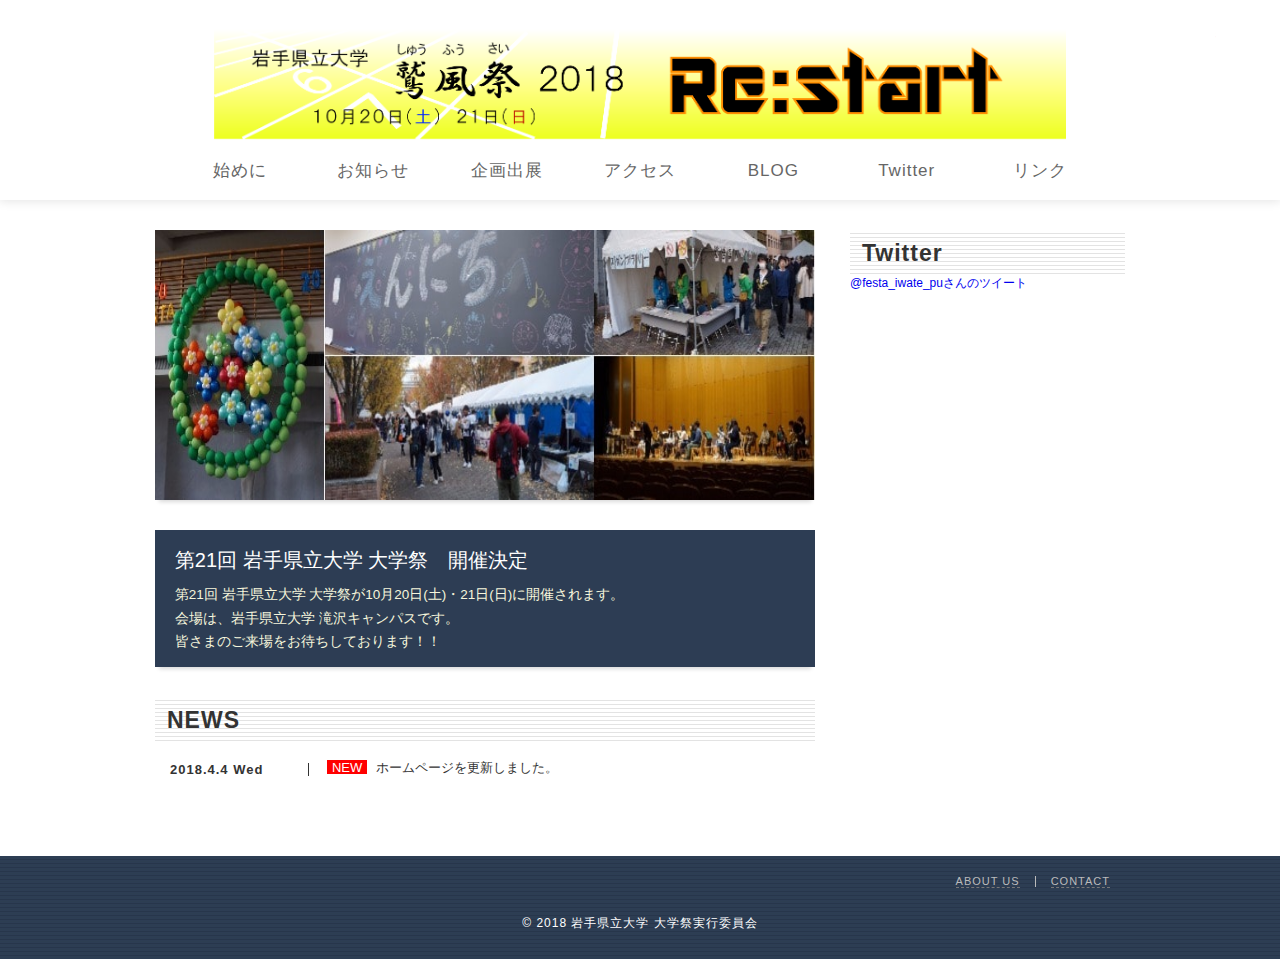
<file: index.html>
<!DOCTYPE html>
<!--product by Fes'16 Masaki Sato -->
<html lang="ja">

<head>
  <meta charset="UTF-8">
  <meta name="viewport" content="width=device-width, initial-scale=1.0">
  <title>岩手県立大学 大学祭</title>
  <link rel="stylesheet" href="./css/style.css">
  <!-- スライドショー設定 -->
  <script type="text/javascript" src="http://code.jquery.com/jquery-1.11.3.min.js"></script>
  <script type="text/javascript" src="./js/slideshow.js"></script>
</head>

<body>
  <header class="header">
    <h1 class="logo">
      <a href="index.html">岩手県立大学 大学祭</a>
    </h1>
    <nav class="global-nav">
      <ul>
        <li class="nav-item">
          <a href="about.html">始めに</a>
        </li>
        <li class="nav-item">
          <a href="news.html">お知らせ</a>
        </li>
        <li class="nav-item">
          <a href="event.html">企画出展</a>
        </li>
        <li class="nav-item">
          <a href="access.html">アクセス</a>
        </li>
        <li class="nav-item">
          <a href="http://ipufesta.blog102.fc2.com/" target="_blank">BLOG</a>
        </li>
        <li class="nav-item">
          <a href="https://twitter.com/festa_iwate_pu" target="_blank">Twitter</a>
        </li>
        <li class="nav-item">
          <a href="link.html">リンク</a>
        </li>
      </ul>
    </nav>
  </header>

  <div class="wrapper clearfix">
    <main class="index-main">
      <h2 class="hidden">HOT TOPIC</h2>
      <div class="slideshow clearfix">
        <a href="index.html">
          <img class="image" src="images/slideshow/1.jpg">
          <img class="image" src="images/slideshow/2.jpg">
          <img class="image" src="images/slideshow/3.jpg">
          <img class="image" src="images/slideshow/4.jpg">
          <img class="image" src="images/slideshow/5.jpg">
        </a>
      </div>

      <div class="hot-topic clearfix">
        <div class="content">
          <h3 class="title">第21回 岩手県立大学 大学祭　開催決定</h3>
          <div class="desc">
            第21回 岩手県立大学 大学祭が10月20日(土)・21日(日)に開催されます。
            <br>会場は、岩手県立大学 滝沢キャンパスです。
            <br>皆さまのご来場をお待ちしております！！
          </div>
        </div>
      </div>

      <h2 class="heading">NEWS</h2>
      <ul class="scroll-list">
        <li class="scroll-item">
          <a href="./index.html">
            <time class="date">2018.4.4 Wed</time>
            <span class="title">
              <span class="new">NEW</span>
              ホームページを更新しました。
            </span>
          </a>
        </li>


      </ul>
    </main>


    <div class="sidemenu">
      <h2 class="heading">Twitter</h2>

      <a height="550" class="twitter-timeline twitter" href="https://twitter.com/festa_iwate_pu" data-widget-id="710635353032380416"
        data-chrome="noheader nofooter">
        @festa_iwate_puさんのツイート
      </a>
      <script>
        ! function (d, s, id) {
          var js, fjs = d.getElementsByTagName(s)[0],
            p = /^http:/
              .test(d.location) ? 'http' : 'https';
          if (!d.getElementById(id)) {
            js = d.createElement(s);
            js.id = id;
            js.src = p +
              "://platform.twitter.com/widgets.js";
            fjs.parentNode.insertBefore(js, fjs);
          }
        }(document, "script", "twitter-wjs");
      </script>

    </div>

  </div>

  <footer class="footer">
    <ul class="horizontal-list">
      <li class="horizontal-item">
        <a href="contact.html">ABOUT US</a>
      </li>
      <li class="horizontal-item">
        <a href="contact.html">CONTACT</a>
      </li>
    </ul>
    <p class="copyright">&copy; 2018 岩手県立大学 大学祭実行委員会</p>
  </footer>

  <!-- Google Analytics -->
  <script>
    (function (i, s, o, g, r, a, m) {
      i['GoogleAnalyticsObject'] = r;
      i[r] = i[r] || function () {
        (i[r].q = i[r].q || []).push(arguments)
      }, i[r].l = 1 * new Date();
      a = s.createElement(o),
        m = s.getElementsByTagName(o)[0];
      a.async = 1;
      a.src = g;
      m.parentNode.insertBefore(a, m)
    })(window, document, 'script', 'https://www.google-analytics.com/analytics.js', 'ga');

    ga('create', 'UA-89940209-1', 'auto');
    ga('send', 'pageview');
  </script>
  <!-- Google Analytics -->
  <!-- スマホ用メニュー設定 -->
  <link rel="stylesheet" href="css/meanmenu.css">
  <script type="text/javascript" src="http://code.jquery.com/jquery-1.9.1.min.js"></script>
  <script type="text/javascript" src="./js/jquery.meanmenu.js"></script>
  <!-- menu -->
  <script>
    $(document).ready(function () {
      $('nav').meanmenu({
        meanScreenWidth: "650", // 表示させるウィンドウサイズ(ブレイクポイント)
      });
    });
  </script>
  <!-- menu -->
</body>

</html>
</file>
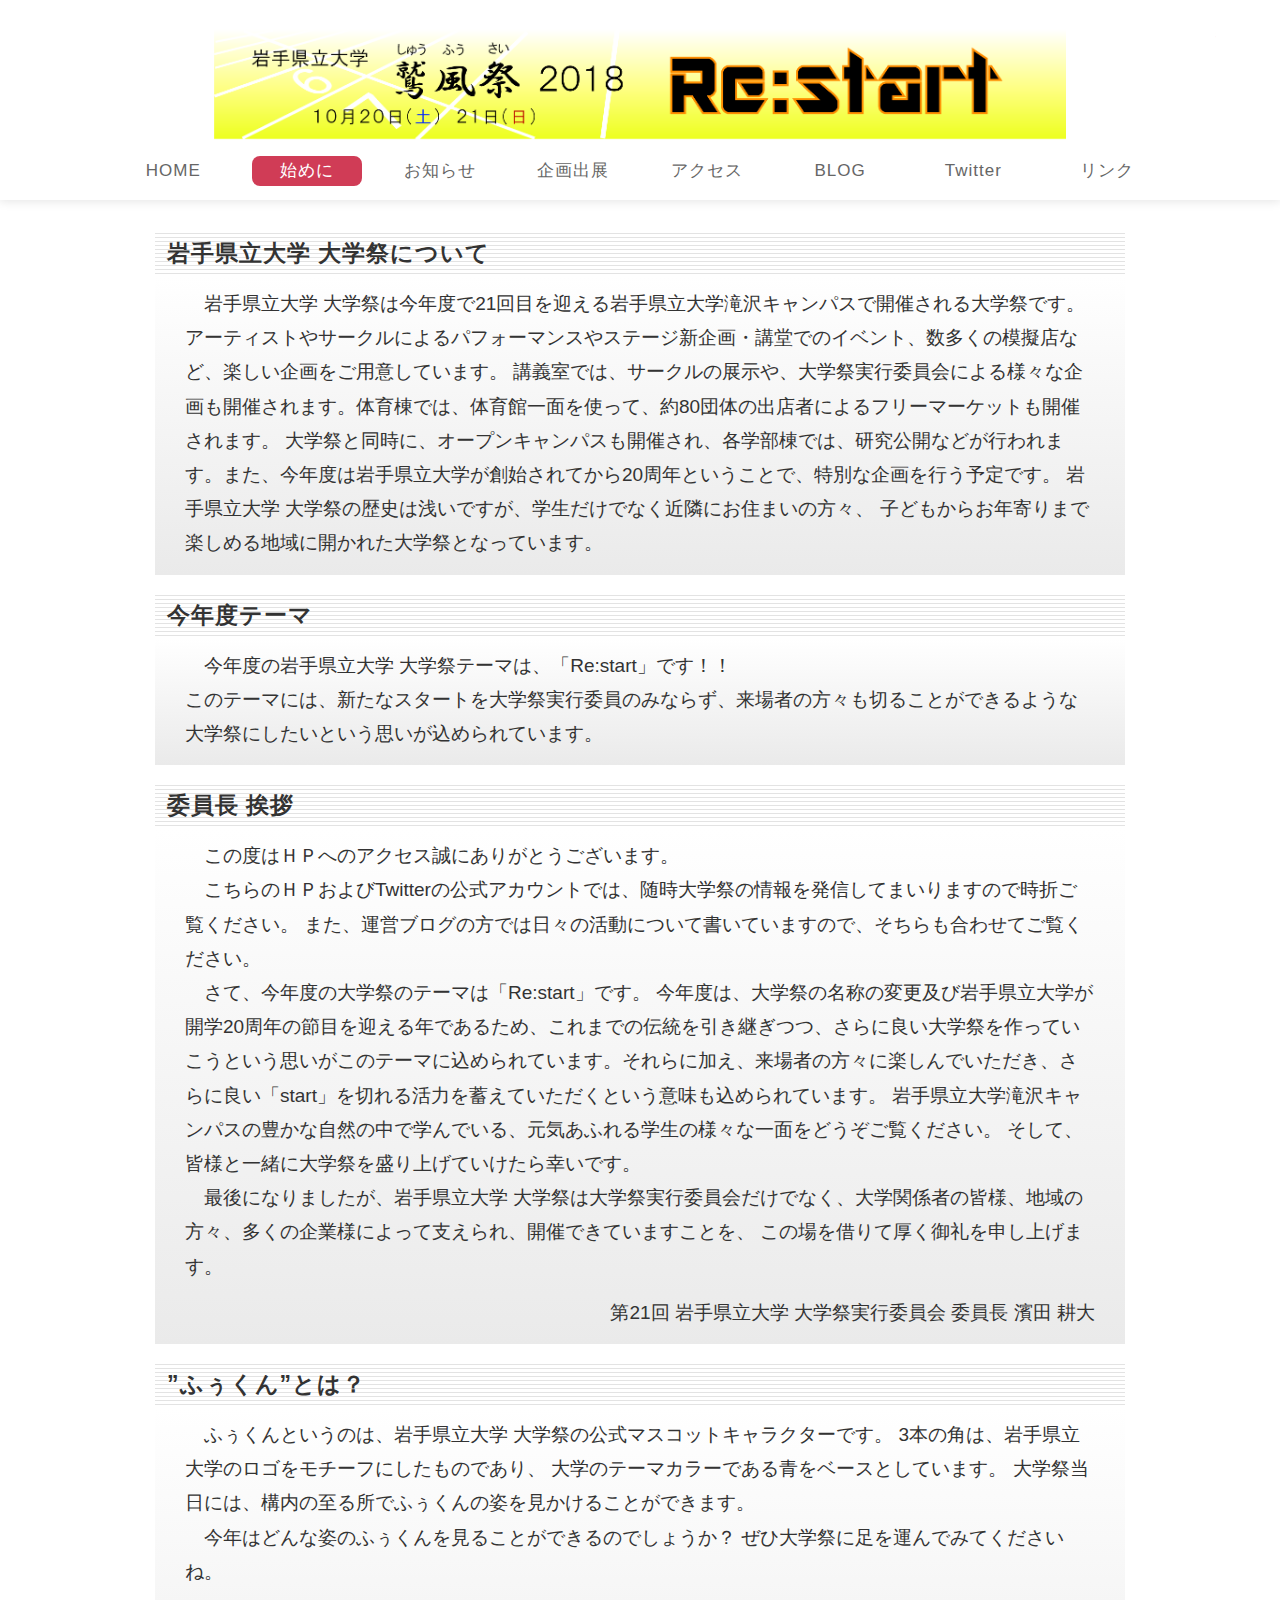
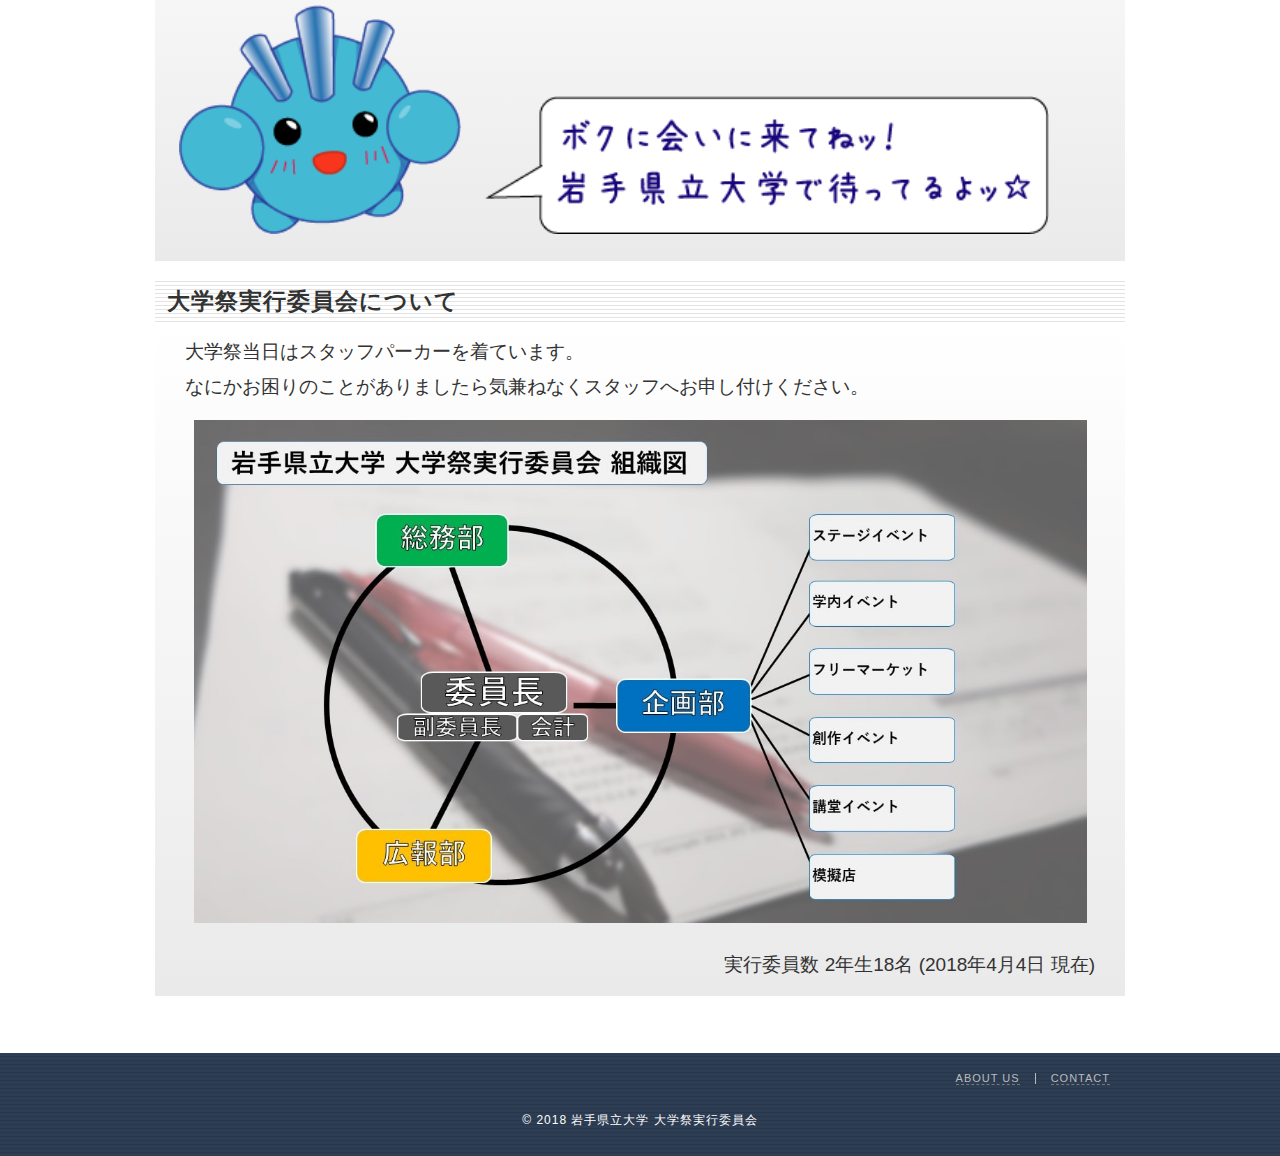
<file: about.html>
<!DOCTYPE html>
<!--product by Fes'16 Masaki Sato -->
<html lang="ja">

<head>
    <meta charset="UTF-8">
    <meta name="viewport" content="width=device-width, initial-scale=1.0">
    <title>岩手県立大学 大学祭</title>
    <link rel="stylesheet" href="./css/style.css">
</head>

<body>
    <header class="header">
        <h1 class="logo">
            <a href="index.html">岩手県立大学 大学祭</a>
        </h1>
        <nav class="global-nav">
            <ul>
                <li class="nav-item">
                    <a href="index.html">HOME</a>
                </li>
                <li class="nav-item active">
                    <a href="about.html">始めに</a>
                </li>
                <li class="nav-item">
                    <a href="news.html">お知らせ</a>
                </li>
                <li class="nav-item">
                    <a href="event.html">企画出展</a>
                </li>
                <li class="nav-item">
                    <a href="access.html">アクセス</a>
                </li>
                <li class="nav-item">
                    <a href="http://ipufesta.blog102.fc2.com/" target="_blank">BLOG</a>
                </li>
                <li class="nav-item">
                    <a href="https://twitter.com/festa_iwate_pu" target="_blank">Twitter</a>
                </li>
                <li class="nav-item">
                    <a href="link.html">リンク</a>
                </li>
            </ul>
        </nav>
    </header>

    <div class="wrapper clearfix">
        <main class="main">
            <h2 class="heading">岩手県立大学 大学祭について</h2>
            <div class="content">
                <!--              <img src="images/about/poster.jpg" alt="ポスター" align="left" width="17%">  -->
                <p>
                    &emsp;岩手県立大学 大学祭は今年度で21回目を迎える岩手県立大学滝沢キャンパスで開催される大学祭です。 アーティストやサークルによるパフォーマンスやステージ新企画・講堂でのイベント、数多くの模擬店など、楽しい企画をご用意しています。 講義室では、サークルの展示や、大学祭実行委員会による様々な企画も開催されます。体育棟では、体育館一面を使って、約80団体の出店者によるフリーマーケットも開催されます。
                    大学祭と同時に、オープンキャンパスも開催され、各学部棟では、研究公開などが行われます。また、今年度は岩手県立大学が創始されてから20周年ということで、特別な企画を行う予定です。 岩手県立大学 大学祭の歴史は浅いですが、学生だけでなく近隣にお住まいの方々、
                    子どもからお年寄りまで楽しめる地域に開かれた大学祭となっています。
                </p>
            </div>

            <h2 class="heading">今年度テーマ</h2>
            <div class="content">
                <!--
                <div class="center">
                    <img src="images/about/thema.png" alt="テーマ" align="center" width="60%">
                </div>
                 -->
                <p>
                    &emsp;今年度の岩手県立大学 大学祭テーマは、「Re:start」です！！
                    <br>このテーマには、新たなスタートを大学祭実行委員のみならず、来場者の方々も切ることができるような大学祭にしたいという思いが込められています。

                </p>
            </div>

            <h2 class="heading">委員長 挨拶</h2>
            <div class="content">
                <!-- <img src="images/about/takaaki.jpg" alt="峻明" align="left" width="25%"> -->
                <p>
                    &emsp;この度はＨＰへのアクセス誠にありがとうございます。
                    <br>&emsp;こちらのＨＰおよびTwitterの公式アカウントでは、随時大学祭の情報を発信してまいりますので時折ご覧ください。 また、運営ブログの方では日々の活動について書いていますので、そちらも合わせてご覧ください。
                    <br>&emsp;さて、今年度の大学祭のテーマは「Re:start」です。 今年度は、大学祭の名称の変更及び岩手県立大学が開学20周年の節目を迎える年であるため、これまでの伝統を引き継ぎつつ、さらに良い大学祭を作っていこうという思いがこのテーマに込められています。それらに加え、来場者の方々に楽しんでいただき、さらに良い「start」を切れる活力を蓄えていただくという意味も込められています。
                    岩手県立大学滝沢キャンパスの豊かな自然の中で学んでいる、元気あふれる学生の様々な一面をどうぞご覧ください。 そして、皆様と一緒に大学祭を盛り上げていけたら幸いです。
                    <br>&emsp;最後になりましたが、岩手県立大学 大学祭は大学祭実行委員会だけでなく、大学関係者の皆様、地域の方々、多くの企業様によって支えられ、開催できていますことを、 この場を借りて厚く御礼を申し上げます。
                </p>
                <p class="right">第21回 岩手県立大学 大学祭実行委員会 委員長 濱田 耕大</p>
            </div>

            <h2 class="heading">”ふぅくん”とは？</h2>
            <div class="content">
                <p>
                    &emsp;ふぅくんというのは、岩手県立大学 大学祭の公式マスコットキャラクターです。 3本の角は、岩手県立大学のロゴをモチーフにしたものであり、 大学のテーマカラーである青をベースとしています。 大学祭当日には、構内の至る所でふぅくんの姿を見かけることができます。
                    <br>&emsp;今年はどんな姿のふぅくんを見ることができるのでしょうか？ ぜひ大学祭に足を運んでみてくださいね。
                </p>
                <img src="images/about/ipukun.png" alt="いぷくん" width="30%">
                <img src="images/about/hukidasi.gif" alt="ふきだし" width="60%">
            </div>

            <h2 class="heading">大学祭実行委員会について</h2>
            <div class="content">
                <p>
                    大学祭当日はスタッフパーカーを着ています。
                    <br> なにかお困りのことがありましたら気兼ねなくスタッフへお申し付けください。
                </p>
                <div class="center">
                    <img src="images/about/soshikizu.jpg" alt="組織図" width="95%">
                </div>
                <p class="right">
                    実行委員数 2年生18名 (2018年4月4日 現在)
                </p>
            </div>

        </main>
    </div>

    <footer class="footer">
        <ul class="horizontal-list">
            <li class="horizontal-item">
                <a href="contact.html">ABOUT US</a>
            </li>
            <li class="horizontal-item">
                <a href="contact.html">CONTACT</a>
            </li>
        </ul>
        <p class="copyright">&copy; 2018 岩手県立大学 大学祭実行委員会</p>
    </footer>
    <!-- Google Analytics -->
    <script>
        (function (i, s, o, g, r, a, m) {
            i['GoogleAnalyticsObject'] = r;
            i[r] = i[r] || function () {
                (i[r].q = i[r].q || []).push(arguments)
            }, i[r].l = 1 * new Date();
            a = s.createElement(o),
                m = s.getElementsByTagName(o)[0];
            a.async = 1;
            a.src = g;
            m.parentNode.insertBefore(a, m)
        })(window, document, 'script', 'https://www.google-analytics.com/analytics.js', 'ga');

        ga('create', 'UA-89940209-1', 'auto');
        ga('send', 'pageview');
    </script>
    <!-- Google Analytics -->
    <!-- スマホ用メニュー設定 -->
    <link rel="stylesheet" href="./css/meanmenu.css">
    <script type="text/javascript" src="http://code.jquery.com/jquery-1.9.1.min.js"></script>
    <script type="text/javascript" src="./js/jquery.meanmenu.js"></script>
    <!-- menu -->
    <script>
        $(document).ready(function () {
            $('nav').meanmenu({
                meanScreenWidth: "650", // 表示させるウィンドウサイズ(ブレイクポイント)
            });
        });
    </script>
    <!-- menu -->
</body>

</html>
</file>
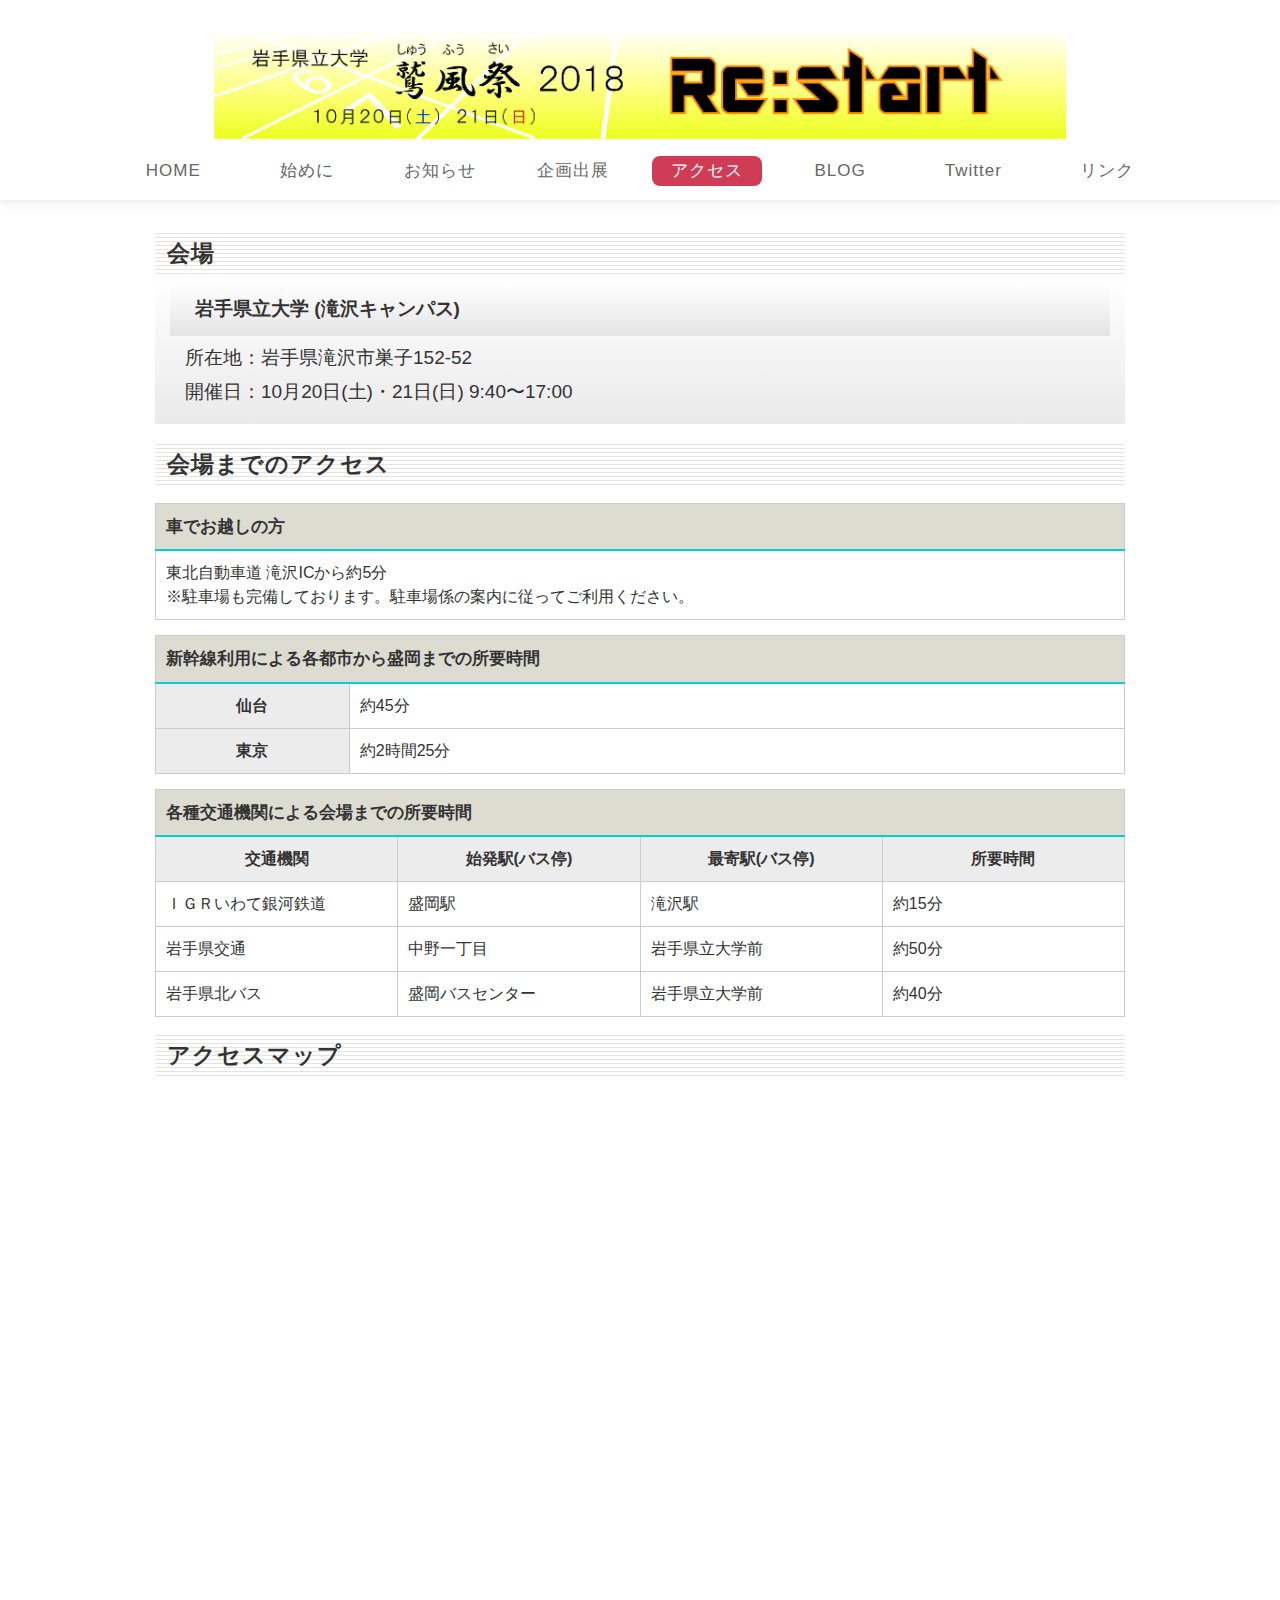
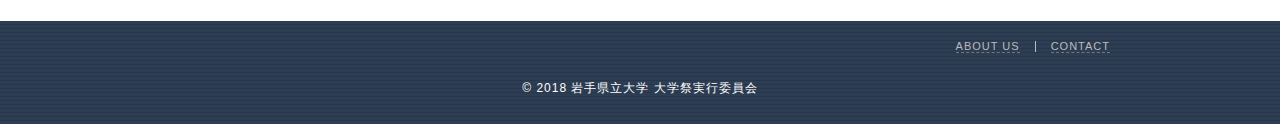
<file: access.html>
<!DOCTYPE html>
<!--product by Fes'16 Masaki Sato -->
<html lang="ja">

<head>
    <meta charset="UTF-8">
    <meta name="viewport" content="width=device-width, initial-scale=1.0">
    <title>岩手県立大学 大学祭</title>
    <link rel="stylesheet" href="./css/style.css">
    <!-- lightbox設定 -->
    <script type="text/javascript" src="http://code.jquery.com/jquery-1.11.3.min.js"></script>
    <link rel="stylesheet" href="css/lightbox.css" media="all" type="text/css">
</head>

<body>
    <header class="header">
        <h1 class="logo">
            <a href="index.html">岩手県立大学 大学祭</a>
        </h1>
        <nav class="global-nav">
            <ul>
                <li class="nav-item">
                    <a href="index.html">HOME</a>
                </li>
                <li class="nav-item">
                    <a href="about.html">始めに</a>
                </li>
                <li class="nav-item">
                    <a href="news.html">お知らせ</a>
                </li>
                <li class="nav-item">
                    <a href="event.html">企画出展</a>
                </li>
                <li class="nav-item active">
                    <a href="access.html">アクセス</a>
                </li>
                <li class="nav-item">
                    <a href="http://ipufesta.blog102.fc2.com/" target="_blank">BLOG</a>
                </li>
                <li class="nav-item">
                    <a href="https://twitter.com/festa_iwate_pu" target="_blank">Twitter</a>
                </li>
                <li class="nav-item">
                    <a href="link.html">リンク</a>
                </li>
            </ul>
        </nav>
    </header>

    <div class="wrapper clearfix">
        <main class="main">

            <!-- <h2 class="heading" id="timetable">臨時バス・駐車場についてのお知らせ</h2>

        <div class="ligthbox">
          <div class="bus">
            <h3 class="head">県立大→アピオ 時刻表</h3>
            <a href="./images/access/start_kendai.jpg" rel="lightbox[bus_parking]" data-title="臨時バス時刻表＜県立大発　アピオ行き＞">
                <img src="./images/access/start_kendai.jpg" alt="臨時バス時刻表＜県立大発　アピオ行き＞">
            </a>
          </div>

          <div class="bus">
            <h3 class="head">アピオ→県立大 時刻表</h3>
            <a href="./images/access/start_apio.jpg" rel="lightbox[bus_parking]" data-title="臨時バス時刻表＜アピオ発　県立大行き＞">
                <img src="./images/access/start_apio.jpg" alt="臨時バス時刻表＜アピオ発　県立大行き＞">
            </a>
          </div>

          <div class="bus">
            <h3 class="head">駐車場について</h3>
            <a href="./images/access/parking.jpg" rel="lightbox[bus_parking]" data-title="駐車禁止区域について">
                <img src="./images/access/parking.jpg" alt="駐車禁止区域について">
            </a>
          </div>

          <p class="right">※大学祭当日は混雑が予想されます。できるだけ、公共交通機関を利用してお越しください。</p>

        </div> -->




            <h2 class="heading">会場</h2>
            <div class="content">
                <h3 class="crosshead">岩手県立大学 (滝沢キャンパス)</h3>
                <p>
                    所在地：岩手県滝沢市巣子152-52
                    <br>開催日：10月20日(土)・21日(日) 9:40〜17:00
                </p>
            </div>

            <h2 class="heading">会場までのアクセス</h2>

            <!-- <table class="box">
                <thead>
                    <tr>
                        <th scope="cols" colspan="2">大学祭当日について</th>
                    </tr>
                </thead>
                <tbody>
                    <tr>
                        <td scope="row" colspan="2">
                          中央自動車学校様よりアピオ⇄県立大学へのバスが運行しております。
                          <br>詳しくは<a href="#timetable">上記の時刻表</a>をご覧ください。
                        </td>
                    </tr>
                </tbody>
            </table> -->

            <table class="box">
                <thead>
                    <tr>
                        <th scope="cols" colspan="2">車でお越しの方</th>
                    </tr>
                </thead>
                <tbody>
                    <tr>
                        <td scope="row" colspan="2">東北自動車道 滝沢ICから約5分
                            <br> ※駐車場も完備しております。駐車場係の案内に従ってご利用ください。
                            <!-- <br> ※駐車禁止区域がございます。詳しくは<a href="#timetable">上記の図</a>をご覧ください。 -->
                        </td>
                    </tr>
                </tbody>
            </table>

            <table class="box">
                <thead>
                    <tr>
                        <th scope="cols" colspan="2">新幹線利用による各都市から盛岡までの所要時間</th>
                    </tr>
                </thead>
                <tbody>
                    <tr>
                        <th>仙台</th>
                        <td>約45分</td>
                    </tr>
                    <tr>
                        <th>東京</th>
                        <td>約2時間25分</td>
                    </tr>
                </tbody>
            </table>

            <table class="box">
                <thead>
                    <tr>
                        <th scope="cols" colspan="4">各種交通機関による会場までの所要時間</th>
                    </tr>
                </thead>
                <tbody>
                    <tr>
                        <th>交通機関</th>
                        <th>始発駅(バス停)</th>
                        <th>最寄駅(バス停)</th>
                        <th>所要時間</th>
                    </tr>
                    <tr>
                        <td>ＩＧＲいわて銀河鉄道</td>
                        <td>盛岡駅</td>
                        <td>滝沢駅</td>
                        <td>約15分</td>
                    </tr>
                    <tr>
                        <td>岩手県交通</td>
                        <td>中野一丁目</td>
                        <td>岩手県立大学前</td>
                        <td>約50分</td>
                    </tr>
                    <tr>
                        <td>岩手県北バス</td>
                        <td>盛岡バスセンター</td>
                        <td>岩手県立大学前</td>
                        <td>約40分</td>
                    </tr>
                </tbody>
            </table>

            <h2 class="heading">アクセスマップ</h2>
            <iframe class="map" src="https://www.google.com/maps/embed?pb=!1m18!1m12!1m3!1d3065.1867865242775!2d141.1352518152572!3d39.80280177944123!2m3!1f0!2f0!3f0!3m2!1i1024!2i768!4f13.1!3m3!1m2!1s0x5f85731c2e4f02a3%3A0x488cc78bf3e4641!2z5bKp5omL55yM56uL5aSn5a2mIOa7neayouOCreODo-ODs-ODkeOCuQ!5e0!3m2!1sja!2sjp!4v1455951031956"
                allowfullscreen>
            </iframe>

        </main>
    </div>

    <footer class="footer">
        <ul class="horizontal-list">
            <li class="horizontal-item">
                <a href="contact.html">ABOUT US</a>
            </li>
            <li class="horizontal-item">
                <a href="contact.html">CONTACT</a>
            </li>
        </ul>
        <p class="copyright">&copy; 2018 岩手県立大学 大学祭実行委員会</p>
    </footer>
    <!-- lightbox -->
    <script src="js/lightbox.js" type="text/javascript"></script>
    <!-- lightbox -->
    <!-- Google Analytics -->
    <script>
        (function (i, s, o, g, r, a, m) {
            i['GoogleAnalyticsObject'] = r;
            i[r] = i[r] || function () {
                (i[r].q = i[r].q || []).push(arguments)
            }, i[r].l = 1 * new Date();
            a = s.createElement(o),
                m = s.getElementsByTagName(o)[0];
            a.async = 1;
            a.src = g;
            m.parentNode.insertBefore(a, m)
        })(window, document, 'script', 'https://www.google-analytics.com/analytics.js', 'ga');

        ga('create', 'UA-89940209-1', 'auto');
        ga('send', 'pageview');
    </script>
    <!-- Google Analytics -->
    <!-- スマホ用メニュー設定 -->
    <link rel="stylesheet" href="./css/meanmenu.css">
    <script type="text/javascript" src="http://code.jquery.com/jquery-1.9.1.min.js"></script>
    <script type="text/javascript" src="./js/jquery.meanmenu.js"></script>
    <!-- menu -->
    <script>
        $(document).ready(function () {
            $('nav').meanmenu({
                meanScreenWidth: "650", // 表示させるウィンドウサイズ(ブレイクポイント)
            });
        });
    </script>
    <!-- menu -->
</body>

</html>
</file>
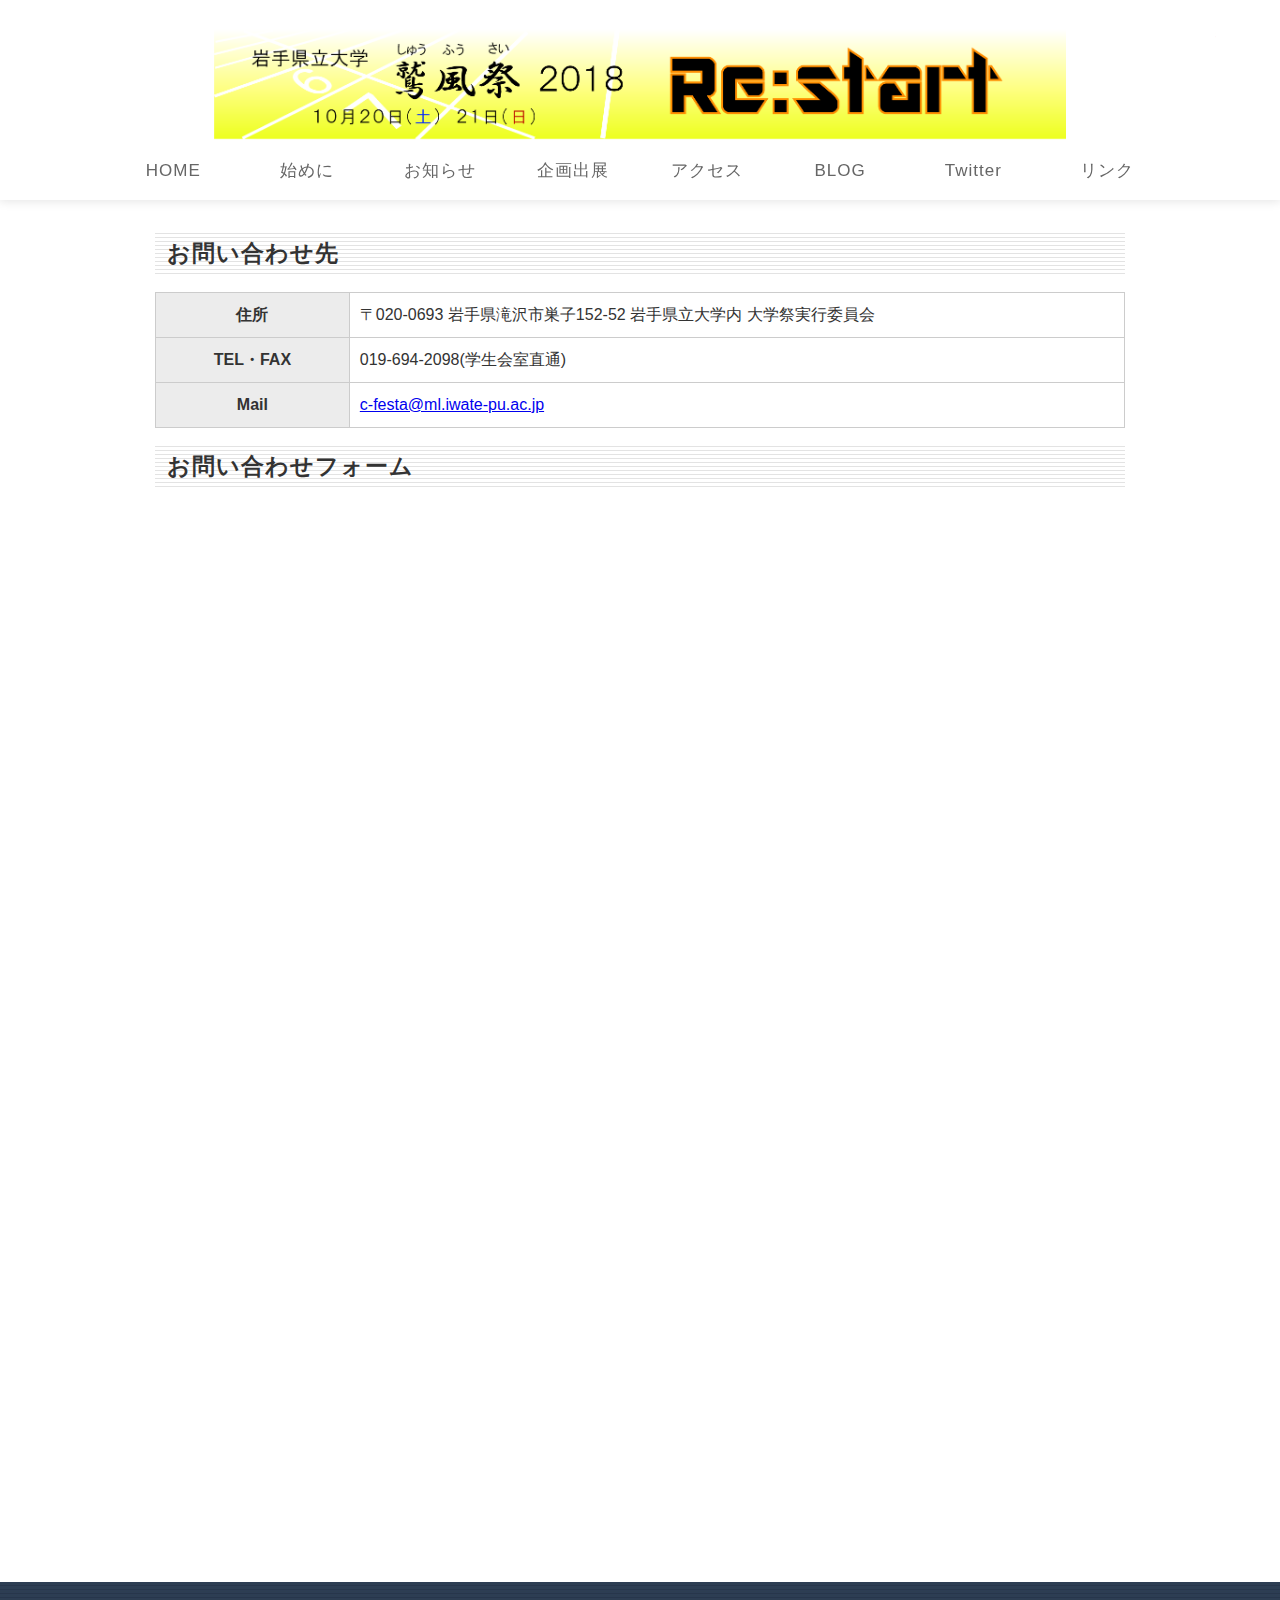
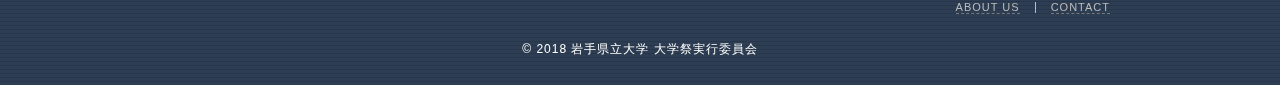
<file: contact.html>
<!DOCTYPE html>
<!--product by Fes'16 Masaki Sato -->
<html lang="ja">

<head>
    <meta charset="UTF-8">
    <meta name="viewport" content="width=device-width, initial-scale=1.0">
    <title>岩手県立大学 大学祭</title>
    <link rel="stylesheet" href="./css/style.css">
</head>

<body>
    <header class="header">
        <h1 class="logo">
            <a href="index.html">岩手県立大学 大学祭</a>
        </h1>
        <nav class="global-nav">
            <ul>
                <li class="nav-item">
                    <a href="index.html">HOME</a>
                </li>
                <li class="nav-item">
                    <a href="about.html">始めに</a>
                </li>
                <li class="nav-item">
                    <a href="news.html">お知らせ</a>
                </li>
                <li class="nav-item">
                    <a href="event.html">企画出展</a>
                </li>
                <li class="nav-item">
                    <a href="access.html">アクセス</a>
                </li>
                <li class="nav-item">
                    <a href="http://ipufesta.blog102.fc2.com/" target="_blank">BLOG</a>
                </li>
                <li class="nav-item">
                    <a href="https://twitter.com/festa_iwate_pu" target="_blank">Twitter</a>
                </li>
                <li class="nav-item">
                    <a href="link.html">リンク</a>
                </li>
            </ul>
        </nav>
    </header>

    <div class="wrapper clearfix">
        <main class="main">
            <h2 class="heading">お問い合わせ先</h2>
            <table class="box">
                <tbody>
                    <tr>
                        <th>住所</th>
                        <td>〒020-0693 岩手県滝沢市巣子152-52 岩手県立大学内 大学祭実行委員会</td>
                    </tr>
                    <tr>
                        <th>TEL・FAX</th>
                        <td>019-694-2098(学生会室直通)</td>
                    </tr>
                    <tr>
                        <th>Mail</th>
                        <td>
                            <a href="mailto:c-festa&#64;ml.iwate-pu.ac.jp">c-festa&#64;ml.iwate-pu.ac.jp</a>
                        </td>
                    </tr>
                </tbody>
            </table>

            <h2 class="heading">お問い合わせフォーム</h2>
            <iframe class="form" src="https://docs.google.com/forms/d/e/1FAIpQLScuWmO6eLFE3vGw5WRXRBYH8Sqn8Nw1Lvj4CL1saSV3JiF3BQ/viewform?embedded=true">読み込んでいます...</iframe>

        </main>
    </div>
    <footer class="footer">
        <ul class="horizontal-list">
            <li class="horizontal-item">
                <a href="contact.html">ABOUT US</a>
            </li>
            <li class="horizontal-item">
                <a href="contact.html">CONTACT</a>
            </li>
        </ul>
        <p class="copyright">&copy; 2018 岩手県立大学 大学祭実行委員会</p>
    </footer>

    <!-- Google Analytics -->
    <script>
        (function (i, s, o, g, r, a, m) {
            i['GoogleAnalyticsObject'] = r;
            i[r] = i[r] || function () {
                (i[r].q = i[r].q || []).push(arguments)
            }, i[r].l = 1 * new Date();
            a = s.createElement(o),
                m = s.getElementsByTagName(o)[0];
            a.async = 1;
            a.src = g;
            m.parentNode.insertBefore(a, m)
        })(window, document, 'script', 'https://www.google-analytics.com/analytics.js', 'ga');

        ga('create', 'UA-89940209-1', 'auto');
        ga('send', 'pageview');
    </script>
    <!-- Google Analytics -->
    <!-- スマホ用メニュー設定 -->
    <link rel="stylesheet" href="./css/meanmenu.css">
    <script type="text/javascript" src="http://code.jquery.com/jquery-1.9.1.min.js"></script>
    <script type="text/javascript" src="./js/jquery.meanmenu.js"></script>
    <!-- menu -->
    <script>
        $(document).ready(function () {
            $('nav').meanmenu({
                meanScreenWidth: "650", // 表示させるウィンドウサイズ(ブレイクポイント)
            });
        });
    </script>
    <!-- menu -->
</body>

</html>
</file>
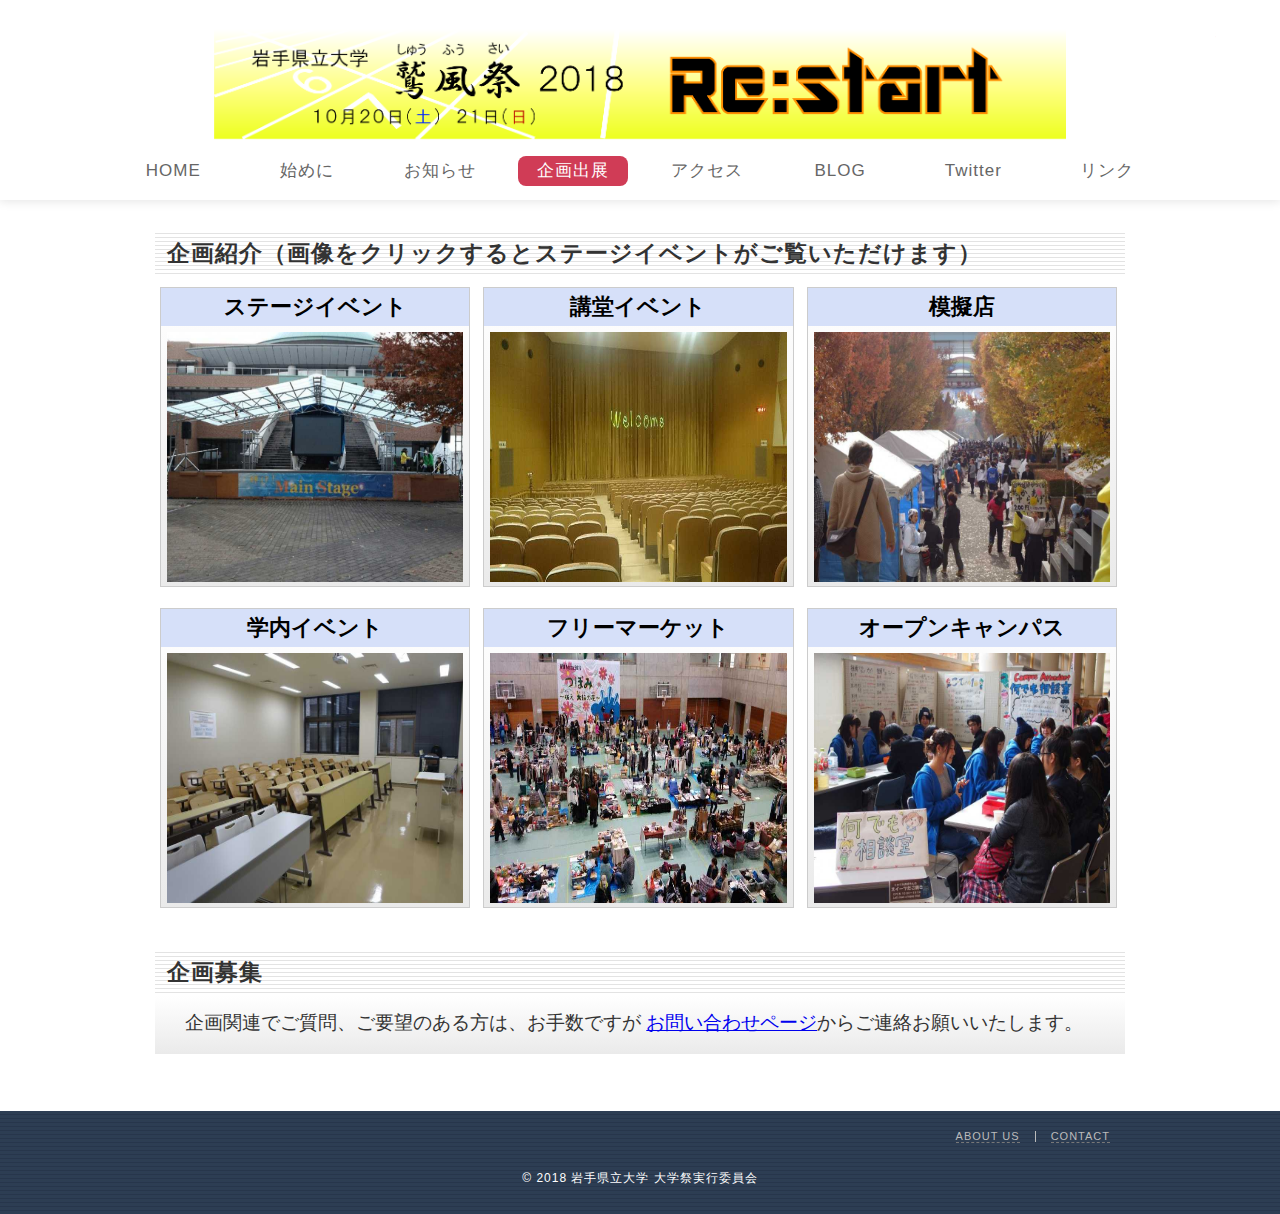
<file: event.html>
<!DOCTYPE html>
<!--product by Fes'16 Masaki Sato -->
<html lang="ja">

<head>
    <meta charset="UTF-8">
    <meta name="viewport" content="width=device-width, initial-scale=1.0">
    <title>岩手県立大学 大学祭</title>
    <link rel="stylesheet" href="./css/style.css">
    <!-- lightbox設定 -->
    <script type="text/javascript" src="http://code.jquery.com/jquery-1.11.3.min.js"></script>
    <link rel="stylesheet" href="css/lightbox.css" media="all" type="text/css">
</head>

<body>
    <header class="header">
        <h1 class="logo">
            <a href="index.html">岩手県立大学 大学祭</a>
        </h1>
        <nav class="global-nav">
            <ul>
                <li class="nav-item">
                    <a href="index.html">HOME</a>
                </li>
                <li class="nav-item">
                    <a href="about.html">始めに</a>
                </li>
                <li class="nav-item">
                    <a href="news.html">お知らせ</a>
                </li>
                <li class="nav-item active">
                    <a href="event.html">企画出展</a>
                </li>
                <li class="nav-item">
                    <a href="access.html">アクセス</a>
                </li>
                <li class="nav-item">
                    <a href="http://ipufesta.blog102.fc2.com/" target="_blank">BLOG</a>
                </li>
                <li class="nav-item">
                    <a href="https://twitter.com/festa_iwate_pu" target="_blank">Twitter</a>
                </li>
                <li class="nav-item">
                    <a href="link.html">リンク</a>
                </li>
            </ul>
        </nav>
    </header>

    <div class="wrapper clearfix">
        <main class="main">
            <h2 class="heading" id="event">企画紹介（画像をクリックするとステージイベントがご覧いただけます）</h2>

            <div class="ligthbox">
                <div class="event">
                    <h3 class="head">ステージイベント</h3>
                    <a href="images/event/stage/s01.jpg" rel="lightbox[stage]" data-title="ステージイベントの様子">
                        <img src="images/event/heading/stage.jpg" alt="ステージイベント">
                    </a>
                    <a href="images/event/stage/s02.jpg" rel="lightbox[stage]" data-title="ステージイベントの様子"></a>
                    <a href="images/event/stage/s03.jpg" rel="lightbox[stage]" data-title="ステージイベントの様子"></a>
                </div>

                <div class="event">
                    <h3 class="head">講堂イベント</h3>
                    <a href="images/event/koudou/k01.jpg" rel="lightbox[koudou]" data-title="講堂イベントの様子">
                        <img src="images/event/heading/koudou.jpg" alt="講堂イベント">
                    </a>
                    <a href="images/event/koudou/k02.jpg" rel="lightbox[koudou]" data-title="講堂イベントの様子"></a>
                    <a href="images/event/koudou/k03.jpg" rel="lightbox[koudou]" data-title="講堂イベントの様子"></a>
                </div>

                <div class="event">
                    <h3 class="head">模擬店</h3>
                    <a href="images/event/mogiten/m01.jpg" rel="lightbox[mogiten]" data-title="模擬店の様子">
                        <img src="images/event/heading/mogiten.jpg" alt="模擬店・生協">
                    </a>
                    <a href="images/event/mogiten/m02.jpg" rel="lightbox[mogiten]" data-title="模擬店の様子"></a>
                    <a href="images/event/mogiten/m03.jpg" rel="lightbox[mogiten]" data-title="模擬店の様子"></a>
                </div>

                <div class="event">
                    <h3 class="head">学内イベント</h3>
                    <a href="images/event/gakunai/g01.jpg" rel="lightbox[gakunai]" data-title="学内イベントの様子">
                        <img src="images/event/heading/gakunai.jpg" alt="学内イベント">
                    </a>
                    <a href="images/event/gakunai/g02.jpg" rel="lightbox[gakunai]" data-title="学内イベントの様子"></a>
                    <a href="images/event/gakunai/g03.jpg" rel="lightbox[gakunai]" data-title="学内イベントの様子"></a>
                </div>

                <div class="event">
                    <h3 class="head">フリーマーケット</h3>
                    <a href="images/event/hurima/h01.jpg" rel="lightbox[hurima]" data-title="フリーマーケットの様子">
                        <img src="images/event/heading/hurima.jpg" alt="フリーマーケット">
                    </a>
                    <a href="images/event/hurima/h02.jpg" rel="lightbox[hurima]" data-title="フリーマーケットの様子"></a>
                    <a href="images/event/hurima/h03.jpg" rel="lightbox[hurima]" data-title="フリーマーケットの様子"></a>
                </div>

                <div class="event">
                    <h3 class="head">オープンキャンパス</h3>
                    <a href="images/event/oc/o01.jpg" rel="lightbox[oc]" data-title="オープンキャンパスの様子">
                        <img src="images/event/heading/oc.jpg" alt="オープンキャンパス">
                    </a>
                    <a href="images/event/oc/o02.jpg" rel="lightbox[oc]" data-title="オープンキャンパスの様子"></a>
                    <a href="images/event/oc/o03.jpg" rel="lightbox[oc]" data-title="オープンキャンパスの様子"></a>
                </div>

            </div>

            <!-- <h2 class="heading" id="timetable">タイムテーブル</h2>

            <div class="ligthbox">
                <div class="timetable">
                    <h3 class="head">21日(土)</h3>
                    <a href="images/event/timetable/timetable_21.jpg" rel="lightbox[timetable]" data-title="21日(土)タイムテーブル">
                        <img src="images/event/timetable/timetable_21.jpg" alt="21日(土)タイムテーブル">
                    </a>
                </div>

                <div class="timetable">
                    <h3 class="head">22日(日)</h3>
                    <a href="images/event/timetable/timetable_22.jpg" rel="lightbox[timetable]" data-title="22日(日)タイムテーブル">
                        <img src="images/event/timetable/timetable_22.jpg" alt="22日(日)タイムテーブル">
                    </a>
                </div>

                <p class="right">※企画や時間は予告なく変更になる場合がございます。</p>

            </div> -->

            <h2 class="heading">企画募集</h2>
            <div class="content">
                <p>
                    企画関連でご質問、ご要望のある方は、お手数ですが
                    <a href="contact.html">お問い合わせページ</a>からご連絡お願いいたします。
                </p>
            </div>

        </main>
    </div>

    <footer class="footer">
        <ul class="horizontal-list">
            <li class="horizontal-item">
                <a href="contact.html">ABOUT US</a>
            </li>
            <li class="horizontal-item">
                <a href="contact.html">CONTACT</a>
            </li>
        </ul>
        <p class="copyright">&copy; 2018 岩手県立大学 大学祭実行委員会</p>
    </footer>

    <!-- lightbox -->
    <script src="js/lightbox.js" type="text/javascript"></script>
    <!-- lightbox -->
    <!-- Google Analytics -->
    <script>
        (function (i, s, o, g, r, a, m) {
            i['GoogleAnalyticsObject'] = r;
            i[r] = i[r] || function () {
                (i[r].q = i[r].q || []).push(arguments)
            }, i[r].l = 1 * new Date();
            a = s.createElement(o),
                m = s.getElementsByTagName(o)[0];
            a.async = 1;
            a.src = g;
            m.parentNode.insertBefore(a, m)
        })(window, document, 'script', 'https://www.google-analytics.com/analytics.js', 'ga');

        ga('create', 'UA-89940209-1', 'auto');
        ga('send', 'pageview');
    </script>
    <!-- Google Analytics -->
    <!-- スマホ用メニュー設定 -->
    <link rel="stylesheet" href="./css/meanmenu.css">
    <script type="text/javascript" src="http://code.jquery.com/jquery-1.9.1.min.js"></script>
    <script type="text/javascript" src="./js/jquery.meanmenu.js"></script>
    <!-- menu -->
    <script>
        $(document).ready(function () {
            $('nav').meanmenu({
                meanScreenWidth: "650", // 表示させるウィンドウサイズ(ブレイクポイント)
            });
        });
    </script>
    <!-- menu -->
</body>

</html>
</file>
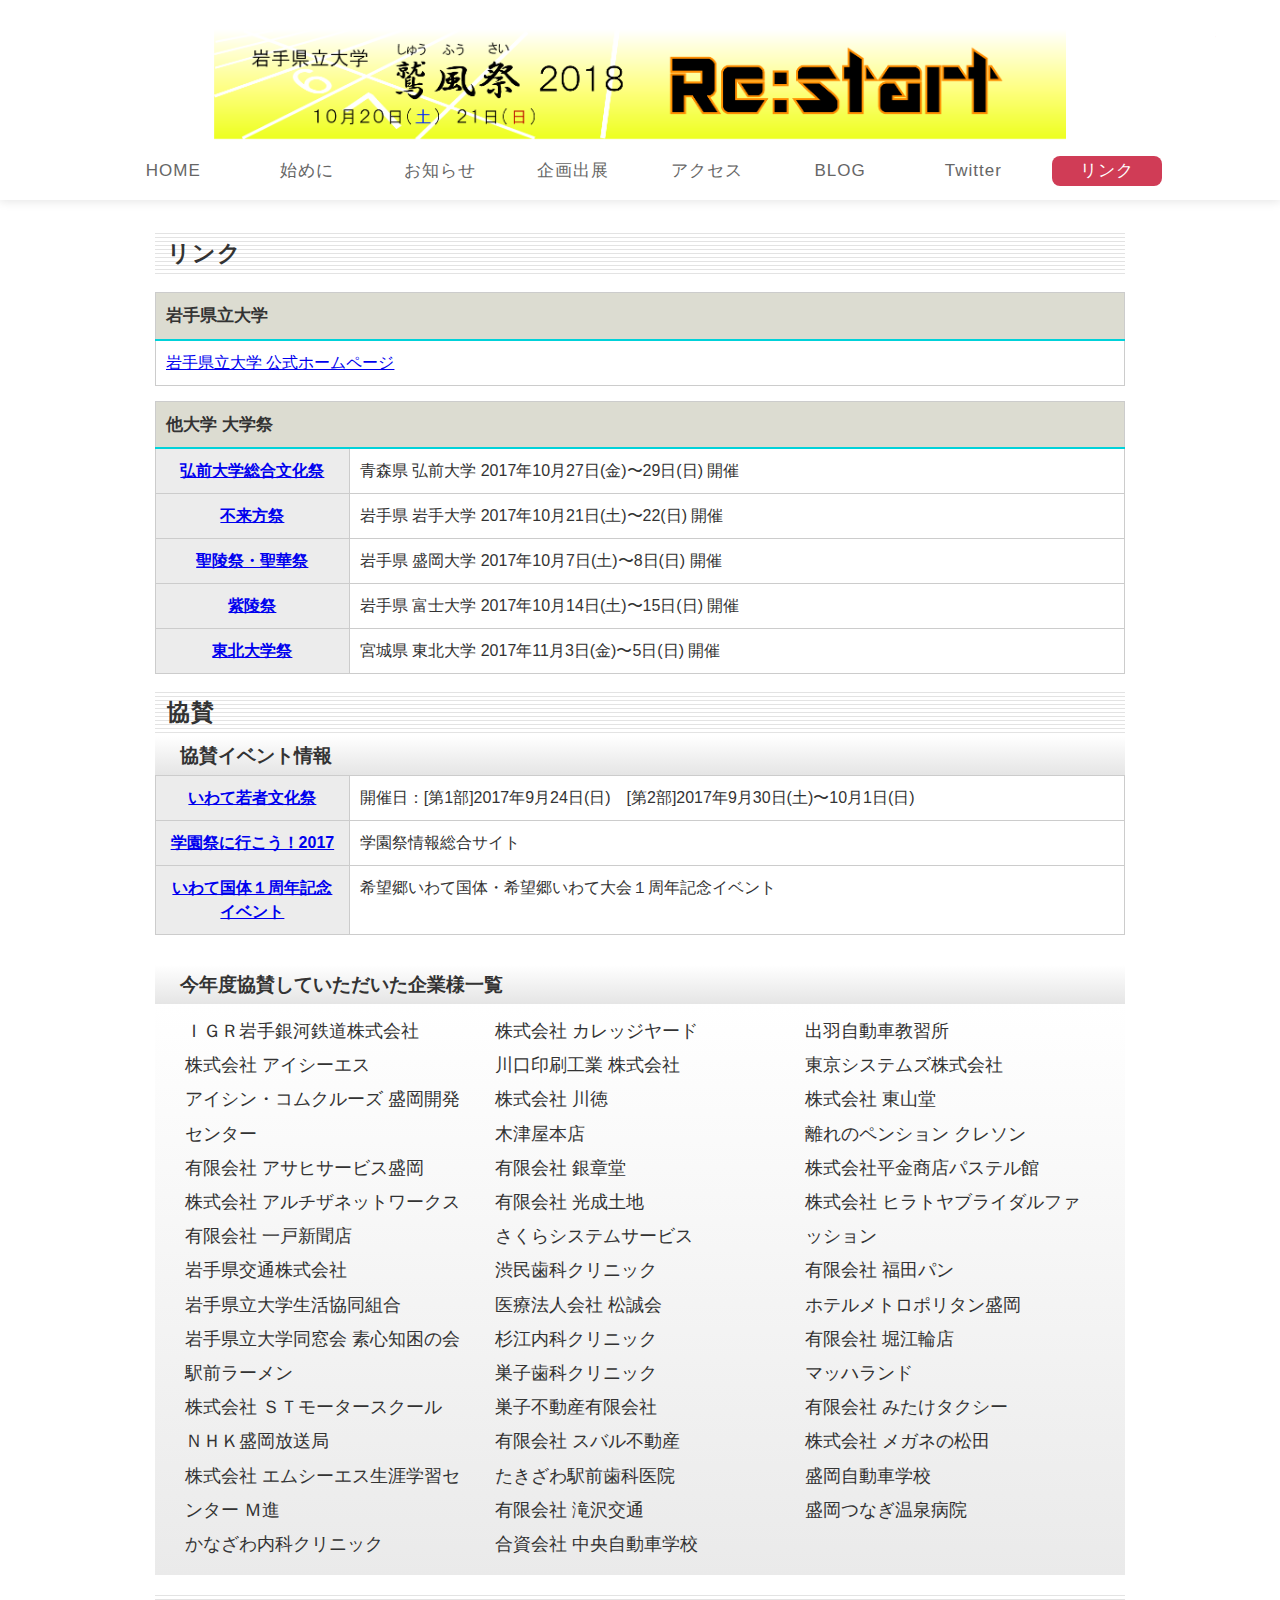
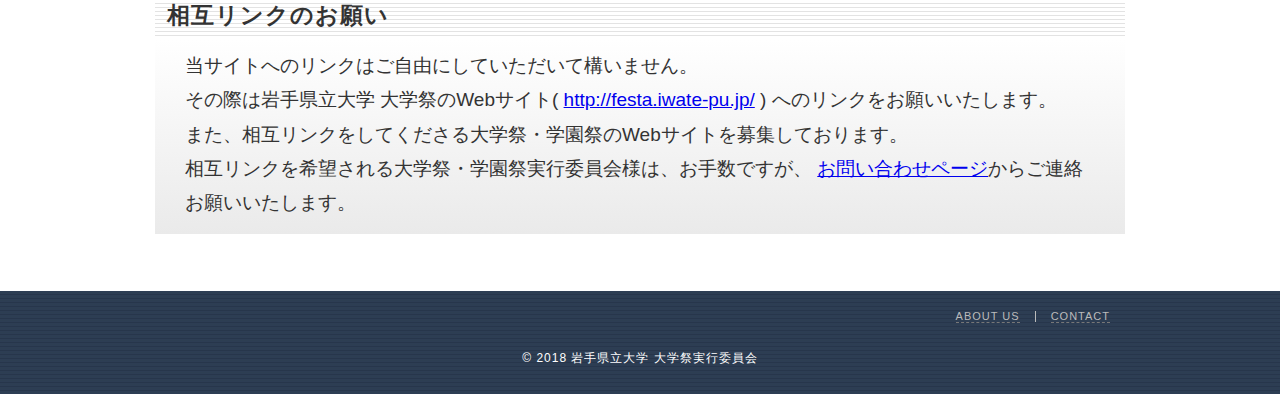
<file: link.html>
<!DOCTYPE html>
<!--product by Fes'16 Masaki Sato -->
<html lang="ja">

<head>
    <meta charset="UTF-8">
    <meta name="viewport" content="width=device-width, initial-scale=1.0">
    <title>岩手県立大学 大学祭</title>
    <link rel="stylesheet" href="./css/style.css">
</head>

<body>
    <header class="header">
        <h1 class="logo">
            <a href="index.html">岩手県立大学 大学祭</a>
        </h1>
        <nav class="global-nav">
            <ul>
                <li class="nav-item">
                    <a href="index.html">HOME</a>
                </li>
                <li class="nav-item">
                    <a href="about.html">始めに</a>
                </li>
                <li class="nav-item">
                    <a href="news.html">お知らせ</a>
                </li>
                <li class="nav-item">
                    <a href="event.html">企画出展</a>
                </li>
                <li class="nav-item">
                    <a href="access.html">アクセス</a>
                </li>
                <li class="nav-item">
                    <a href="http://ipufesta.blog102.fc2.com/" target="_blank">BLOG</a>
                </li>
                <li class="nav-item">
                    <a href="https://twitter.com/festa_iwate_pu" target="_blank">Twitter</a>
                </li>
                <li class="nav-item active">
                    <a href="link.html">リンク</a>
                </li>
            </ul>
        </nav>
    </header>

    <div class="wrapper clearfix">
        <main class="main">
            <h2 class="heading">リンク</h2>
            <table class="box">
                <thead>
                    <tr>
                        <th scope="cols" colspan="2">岩手県立大学</th>
                    </tr>
                </thead>
                <tbody>
                    <tr>
                        <td scope="row" colspan="2">
                            <a href="http://www.iwate-pu.ac.jp/" target="_blank">岩手県立大学 公式ホームページ</a>
                        </td>
                    </tr>
                </tbody>
            </table>

            <table class="box">
                <thead>
                    <tr>
                        <th scope="cols" colspan="2">他大学 大学祭</th>
                    </tr>
                </thead>
                <tbody>
                    <tr>
                        <th>
                            <a href="http://www.hirodaisai.com/17th/" target="_blank">弘前大学総合文化祭</a>
                        </th>
                        <td>青森県 弘前大学 2017年10月27日(金)〜29日(日) 開催</td>
                    </tr>

                    <tr>
                        <th>
                            <a href="https://kozukatasai.amebaownd.com/" target="_blank">不来方祭</a>
                        </th>
                        <td>岩手県 岩手大学 2017年10月21日(土)〜22(日) 開催</td>
                    </tr>

                    <tr>
                        <th>
                            <a href="https://www.facebook.com/seiryousai" target="_blank">聖陵祭・聖華祭</a>
                        </th>
                        <td>岩手県 盛岡大学 2017年10月7日(土)〜8日(日) 開催</td>
                    </tr>

                    <tr>
                        <th>
                            <a href="http://www.fuji-u.ac.jp/opencampus/autumn" target="_blank">紫陵祭</a>
                        </th>
                        <td>岩手県 富士大学 2017年10月14日(土)〜15日(日) 開催</td>
                    </tr>

                    <tr>
                        <th>
                            <a href="http://www.festa-tohoku.org/" target="_blank">東北大学祭</a>
                        </th>
                        <td>宮城県 東北大学 2017年11月3日(金)〜5日(日) 開催</td>
                    </tr>
                </tbody>
            </table>

            <h2 class="heading">協賛</h2>
            <h3 class="crosshead">協賛イベント情報</h3>
            <!-- <div class="content"> -->
            <table class="box" style="margin: 0px 0px 30px 0px;">
                <tbody>
                    <tr>
                        <th>
                            <a href="http://i-w-bunkasai.net/" target="_blank">いわて若者文化祭</a>
                        </th>
                        <td>開催日：[第1部]2017年9月24日(日)　[第2部]2017年9月30日(土)〜10月1日(日)</td>
                    </tr>

                    <tr>
                        <th>
                            <a href="https://www.gakufes.com" target="_blank">学園祭に行こう！2017</a>
                        </th>
                        <td>学園祭情報総合サイト</td>
                    </tr>

                    <tr>
                        <th>
                            <a href="http://www.pref.iwate.jp/bunka/56437/index.html" target="_blank">いわて国体１周年記念イベント</a>
                        </th>
                        <td>希望郷いわて国体・希望郷いわて大会１周年記念イベント</td>
                    </tr>
                </tbody>
            </table>
            <!-- </div> -->



            <h3 class="crosshead">今年度協賛していただいた企業様一覧</h3>
            <div class="content">
                <div class="cosponsor">
                    <p>
                        ＩＧＲ岩手銀河鉄道株式会社
                        <br>株式会社 アイシーエス
                        <br>アイシン・コムクルーズ 盛岡開発センター
                        <br>有限会社 アサヒサービス盛岡
                        <br>株式会社 アルチザネットワークス
                        <br>有限会社 一戸新聞店
                        <br>岩手県交通株式会社
                        <br>岩手県立大学生活協同組合
                        <br>岩手県立大学同窓会 素心知困の会
                        <br>駅前ラーメン
                        <br>株式会社 ＳＴモータースクール
                        <br>ＮＨＫ盛岡放送局
                        <br>株式会社 エムシーエス生涯学習センター Ｍ進
                        <br>かなざわ内科クリニック
                    </p>
                </div>

                <div class="cosponsor">
                    <p>
                        株式会社 カレッジヤード
                        <br>川口印刷工業 株式会社
                        <br>株式会社 川徳
                        <br>木津屋本店
                        <br>有限会社 銀章堂
                        <br>有限会社 光成土地
                        <br>さくらシステムサービス
                        <br>渋民歯科クリニック
                        <br>医療法人会社 松誠会
                        <br>杉江内科クリニック
                        <br>巣子歯科クリニック
                        <br>巣子不動産有限会社
                        <br>有限会社 スバル不動産
                        <br>たきざわ駅前歯科医院
                        <br>有限会社 滝沢交通
                        <br>合資会社 中央自動車学校

                    </p>
                </div>

                <div class="cosponsor">
                    <p>
                        出羽自動車教習所
                        <br>東京システムズ株式会社
                        <br>株式会社 東山堂
                        <br>離れのペンション クレソン
                        <br>株式会社平金商店パステル館
                        <br>株式会社 ヒラトヤブライダルファッション
                        <br>有限会社 福田パン
                        <br>ホテルメトロポリタン盛岡
                        <br>有限会社 堀江輪店
                        <br>マッハランド
                        <br>有限会社 みたけタクシー
                        <br>株式会社 メガネの松田
                        <br>盛岡自動車学校
                        <br>盛岡つなぎ温泉病院
                    </p>
                </div>
            </div>

            <h2 class="heading">相互リンクのお願い</h2>
            <div class="content">
                <p>
                    当サイトへのリンクはご自由にしていただいて構いません。
                    <br> その際は岩手県立大学 大学祭のWebサイト(
                    <a href="http://festa.iwate-pu.jp/">http://festa.iwate-pu.jp/</a> ) へのリンクをお願いいたします。
                    <br>また、相互リンクをしてくださる大学祭・学園祭のWebサイトを募集しております。
                    <br> 相互リンクを希望される大学祭・学園祭実行委員会様は、お手数ですが、
                    <a href="contact.html">お問い合わせページ</a>からご連絡お願いいたします。
                </p>
            </div>
        </main>
    </div>
    <footer class="footer">
        <ul class="horizontal-list">
            <li class="horizontal-item">
                <a href="contact.html">ABOUT US</a>
            </li>
            <li class="horizontal-item">
                <a href="contact.html">CONTACT</a>
            </li>
        </ul>
        <p class="copyright">&copy; 2018 岩手県立大学 大学祭実行委員会</p>
    </footer>
    <!-- Google Analytics -->
    <script>
        (function (i, s, o, g, r, a, m) {
            i['GoogleAnalyticsObject'] = r;
            i[r] = i[r] || function () {
                (i[r].q = i[r].q || []).push(arguments)
            }, i[r].l = 1 * new Date();
            a = s.createElement(o),
                m = s.getElementsByTagName(o)[0];
            a.async = 1;
            a.src = g;
            m.parentNode.insertBefore(a, m)
        })(window, document, 'script', 'https://www.google-analytics.com/analytics.js', 'ga');

        ga('create', 'UA-89940209-1', 'auto');
        ga('send', 'pageview');
    </script>
    <!-- Google Analytics -->
    <!-- スマホ用メニュー設定 -->
    <link rel="stylesheet" href="./css/meanmenu.css">
    <script type="text/javascript" src="http://code.jquery.com/jquery-1.9.1.min.js"></script>
    <script type="text/javascript" src="./js/jquery.meanmenu.js"></script>
    <!-- menu -->
    <script>
        $(document).ready(function () {
            $('nav').meanmenu({
                meanScreenWidth: "650", // 表示させるウィンドウサイズ(ブレイクポイント)
            });
        });
    </script>
    <!-- menu -->
</body>

</html>
</file>
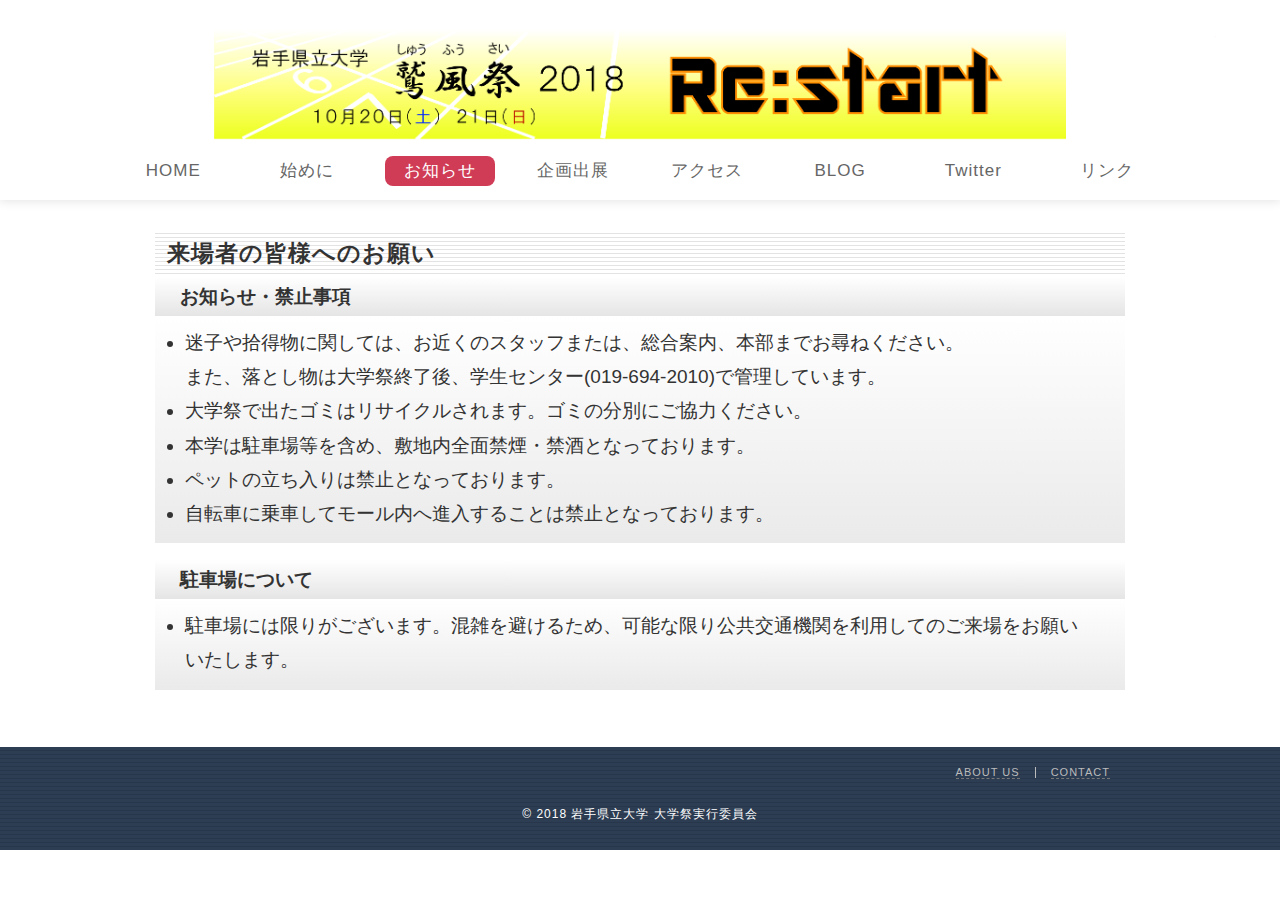
<file: news.html>
<!DOCTYPE html>
<!--product by Fes'16 Masaki Sato -->
<html lang="ja">

<head>
    <meta charset="UTF-8">
    <meta name="viewport" content="width=device-width, initial-scale=1.0">
    <title>岩手県立大学 大学祭</title>
    <link rel="stylesheet" href="./css/style.css">
</head>

<body>
    <header class="header">
        <h1 class="logo">
            <a href="index.html">岩手県立大学 大学祭</a>
        </h1>
        <nav class="global-nav">
            <ul>
                <li class="nav-item">
                    <a href="index.html">HOME</a>
                </li>
                <li class="nav-item">
                    <a href="about.html">始めに</a>
                </li>
                <li class="nav-item active">
                    <a href="news.html">お知らせ</a>
                </li>
                <li class="nav-item">
                    <a href="event.html">企画出展</a>
                </li>
                <li class="nav-item">
                    <a href="access.html">アクセス</a>
                </li>
                <li class="nav-item">
                    <a href="http://ipufesta.blog102.fc2.com/" target="_blank">BLOG</a>
                </li>
                <li class="nav-item">
                    <a href="https://twitter.com/festa_iwate_pu" target="_blank">Twitter</a>
                </li>
                <li class="nav-item">
                    <a href="link.html">リンク</a>
                </li>
            </ul>
        </nav>
    </header>

    <div class="wrapper clearfix">
        <main class="main">
            <h2 class="heading">来場者の皆様へのお願い</h2>
            <h3 class="crosshead" id="notice">お知らせ・禁止事項</h3>
            <div class="content">
                <ul>
                    <li>迷子や拾得物に関しては、お近くのスタッフまたは、総合案内、本部までお尋ねください。
                        <br>また、落とし物は大学祭終了後、学生センター(019-694-2010)で管理しています。</li>
                    <li>大学祭で出たゴミはリサイクルされます。ゴミの分別にご協力ください。</li>
                    <li>本学は駐車場等を含め、敷地内全面禁煙・禁酒となっております。</li>
                    <li>ペットの立ち入りは禁止となっております。</li>
                    <li>自転車に乗車してモール内へ進入することは禁止となっております。</li>
                </ul>
            </div>

            <h3 class="crosshead" id="parking">駐車場について</h3>
            <div class="content">
                <ul>
                    <li>駐車場には限りがございます。混雑を避けるため、可能な限り公共交通機関を利用してのご来場をお願いいたします。</li>
                    <!-- <li>駐車禁止区域がございます。詳しくは<a href="access.html#timetable">こちら</a>をご覧ください。</li>
                    <li>中央自動車学校様よりアピオ⇄県立大学へのバスが運行しております。詳しくは<a href="access.html#timetable">こちら</a>をご覧ください。</li> -->
                </ul>
            </div>

            <!-- <h3 class="crosshead" id="artist">アーティストライブについて</h3>
            <div class="content">
                <ul>
                    <li>本ライブは雨天決行となっておりますが、台風や局地的な大雨等の悪天候の場合中止となる場合もございます。ご了承ください。</li>
                    <li>本ライブ前日からの大学内徹夜待機は禁止させていただきます。</li>
                    <li>立木、植え込み、照明、ステージ機材等には決して登らないでください。</li>
                    <li>ライブ中に施設や物品を破損された場合、弁償していただく場合がございます。</li>
                    <li>出演アーティストの撮影、録音、録画等は一切禁止です。</li>
                    <li>上記のことが発覚した場合はテープ、フィルム類は直ちに没収、データは直ちに消去、悪質な場合は機材(携帯電話含む)も没収させていただきます。</li>
                    <li>主催者が危険とみなす行為（ダイブ、モッシュ等）はすべて禁止させていただきます。
                      また、危険物や、ライブを行う際に危険とみなされるもの(ビン・カン等)の持ち込みは禁止いたします。</li>
                    <li>万が一そのような行為により負傷された場合、当大学及び当大学祭実行委員会では一切責任を負いかねますのでご了承ください。</li>
                    <li>会場において係員の指示に従わない方、他のお客様の迷惑となる行為を行った方は強制的に退場していただく場合がございます。</li>
                </ul>
            </div> -->

        </main>

    </div>
    <footer class="footer">
        <ul class="horizontal-list">
            <li class="horizontal-item">
                <a href="contact.html">ABOUT US</a>
            </li>
            <li class="horizontal-item">
                <a href="contact.html">CONTACT</a>
            </li>
        </ul>
        <p class="copyright">&copy; 2018 岩手県立大学 大学祭実行委員会</p>
    </footer>


    <!-- Google Analytics -->
    <script>
        (function (i, s, o, g, r, a, m) {
            i['GoogleAnalyticsObject'] = r;
            i[r] = i[r] || function () {
                (i[r].q = i[r].q || []).push(arguments)
            }, i[r].l = 1 * new Date();
            a = s.createElement(o),
                m = s.getElementsByTagName(o)[0];
            a.async = 1;
            a.src = g;
            m.parentNode.insertBefore(a, m)
        })(window, document, 'script', 'https://www.google-analytics.com/analytics.js', 'ga');

        ga('create', 'UA-89940209-1', 'auto');
        ga('send', 'pageview');
    </script>
    <!-- Google Analytics -->
    <!-- スマホ用メニュー設定 -->
    <link rel="stylesheet" href="./css/meanmenu.css">
    <script type="text/javascript" src="http://code.jquery.com/jquery-1.9.1.min.js"></script>
    <script type="text/javascript" src="./js/jquery.meanmenu.js"></script>
    <!-- menu -->
    <script>
        $(document).ready(function () {
            $('nav').meanmenu({
                meanScreenWidth: "650", // 表示させるウィンドウサイズ(ブレイクポイント)
            });
        });
    </script>
    <!-- menu -->
</body>

</html>
</file>
<file: css/meanmenu.css>
a.meanmenu-reveal{display:none}.mean-container .mean-bar{float:left;width:100%;position:relative;background:rgba(#fff,0);padding:4px 0;min-height:42px;z-index:999999}.mean-container a.meanmenu-reveal{width:22px;height:22px;padding:13px 13px 11px;position:absolute;top:0;right:0;cursor:pointer;color:#2d3d54;text-decoration:none;text-indent:-9999em;line-height:22px;font-size:1px;display:block;font-family:Arial,Helvetica,sans-serif;font-weight:700}.mean-container a.meanmenu-reveal span{display:block;background:#2d3d54;height:3px;margin-top:3px}.mean-container .mean-nav{float:left;width:100%;background:#2d3d54;margin-top:44px}.mean-container .mean-nav ul{padding:0;margin:0;width:100%;list-style-type:none}.mean-container .mean-nav ul li{position:relative;float:left;width:100%}.mean-container .mean-nav ul li a{display:block;float:left;width:90%;padding:1em 5%;margin:0;text-align:left;color:#fff;border-top:1px solid #383838;border-top:1px solid rgba(255,255,255,.5);text-decoration:none}.mean-container .mean-nav ul li li a{width:80%;padding:1em 10%;border-top:1px solid #f1f1f1;border-top:1px solid rgba(255,255,255,.25);opacity:.75;filter:alpha(opacity=75);text-shadow:none!important;visibility:visible}.mean-container .mean-nav ul li.mean-last a{border-bottom:none;margin-bottom:0}.mean-container .mean-nav ul li li li a{width:70%;padding:1em 15%}.mean-container .mean-nav ul li li li li a{width:60%;padding:1em 20%}.mean-container .mean-nav ul li li li li li a{width:50%;padding:1em 25%}.mean-container .mean-nav ul li a:hover{background:#252525;background:rgba(255,255,255,.1)}.mean-container .mean-nav ul li a.mean-expand{margin-top:1px;width:26px;height:32px;padding:12px!important;text-align:center;position:absolute;right:0;top:0;z-index:2;font-weight:700;background:rgba(255,255,255,.1);border:none!important;border-left:1px solid rgba(255,255,255,.4)!important;border-bottom:1px solid rgba(255,255,255,.2)!important}.mean-container .mean-push,.mean-nav .wrapper{width:100%;padding:0;margin:0}.mean-container .mean-nav ul li a.mean-expand:hover{background:rgba(0,0,0,.9)}.mean-container .mean-push{float:left;clear:both}.mean-container .mean-bar,.mean-container .mean-bar *{-webkit-box-sizing:content-box;-moz-box-sizing:content-box;box-sizing:content-box}.mean-remove{display:none!important}
</file>
<file: css/style.css>
@charset "UTF-8";

/* タブレット用CSS about 600 lines~ */
/* スマホ用CSS　about 980 limes~ */

/* --------------------------------
 * reset CSS設定を初期化
 * -------------------------------- */

article,aside,details,figcaption,figure,footer,header,hgroup,hr,menu,nav,section{display:block}a,hr{padding:0}abbr,address,article,aside,audio,b,blockquote,body,canvas,caption,cite,code,dd,del,details,dfn,div,dl,dt,em,fieldset,figcaption,figure,footer,form,h1,h2,h3,h4,h5,h6,header,hgroup,html,i,iframe,img,ins,kbd,label,legend,li,mark,menu,nav,object,ol,p,pre,q,samp,section,small,span,strong,sub,summary,sup,table,tbody,td,tfoot,th,thead,time,tr,ul,var,video{margin:0;padding:0;border:0;outline:0;font-size:100%;vertical-align:baseline;background:0 0}ins,mark{background-color:#ff9;color:#000}body{line-height:1}nav ul{list-style:none}blockquote,q{quotes:none}blockquote:after,blockquote:before,q:after,q:before{content:'';content:none}a{margin:0;font-size:100%;vertical-align:baseline;background:0 0}ins{text-decoration:none}mark{font-style:italic;font-weight:700}del{text-decoration:line-through}abbr[title],dfn[title]{border-bottom:1px dotted;cursor:help}table{border-collapse:collapse;border-spacing:0}hr{height:1px;border:0;border-top:1px solid #ccc;margin:1em 0}input,select{vertical-align:middle}

/* --------------------------------
 * base
 * -------------------------------- */
html {
    font-size: 62.5%;
}

body {
    color: #333;
    font-size: 1.2rem;
    font-family: "Hiragino Kaku Gothic ProN", Meiryo, sans-serif;
}

*, *::before, *::after {
    box-sizing: border-box;
}

a:link, a:visited, a:hover, a:active {
    text-decoration: none;
}


/* --------------------------------
 * parts
 * -------------------------------- */
.clearfix::after {
    content: '';
    display: block;
    clear: both;
}

.heading {
    height: auto;
    width: auto;
    padding: 12px;
    background: url('../images/bg-header.gif');
    letter-spacing: 1px;
    font-size: 2.3rem;
}

.crosshead {
    height: auto;
    width: auto;
    padding: 10px 25px;
    font-size: 1.9rem;
    background: #6dd7ff;
    /*背景色（古いブラウザだとここの色のみが出ます）*/
    background: -webkit-gradient(linear, left top, left bottom, from(#FFF), to(#e5e5e5));
    /*グラデーション*/
    background: -webkit-linear-gradient(#FFF, #e5e5e5);
    background: linear-gradient(#FFF, #e5e5e5);
    /*グラデーション終わり*/
}

.hidden {
    display: none;
}

/* --------------------------------
 * header
 * --------------------------------*/
.header {
    width: 100%;
    height: 200px;
    padding: 28px 0 10px;
    box-shadow: 0 0 10px 1px #e3e3e3;
    background-color: #ffffff;
}

/* logo */
.logo {
    width: 90%;
    height: 70%;
    margin: 0 auto;
    background: url('../images/logo.png') no-repeat;
    background-position: center;
    background-size: contain;
    text-indent: 100%;
    white-space: nowrap;
    overflow: hidden;
}

.logo a {
    display: block;
    width: 100%;
    height: 100%;
}


/* メニュー */
.global-nav {
    margin-top: 15px;
    height: 30%;
    text-align: center;
}

.global-nav .nav-item {
    display: inline-block;
    margin: 0 10px;
}

.global-nav .nav-item a {
    display: inline-block;
    width: 110px;
    height: 30px;
    line-height: 30px;
    text-align: center;
    border-radius: 8px;
    color: #666;
    font-size: 1.7rem;
    letter-spacing: 1px;
    transition: 0.15s;
}

.global-nav .nav-item.active a, .global-nav .nav-item a:hover {
    background-color: #d03c56;
    color: #fff;
}

/* --------------------------------
 * wrapper
 * -------------------------------- */

.wrapper {
    width: 970px;
    margin: 30px auto 40px;
}

/* --------------------------------
 * index-main index.html
 * -------------------------------- */

.index-main {
    display: block;
    float: left;
    width: 660px;
}


/* スライドショー index.html */

.slideshow {
    display: block;
    height: 270px;
    margin-bottom: 30px;
    box-shadow: 0 6px 4px -4px rgba(0, 0, 0, 0.15);
    transition: opacity 0.15s;
    position: relative;
}

.slideshow .image {
    float: left;
    width: 100%;
    height: 100%;
    position: absolute;
    top: 0;
    left: 0;
}


/* お知らせ index.html */

.hot-topic {
    display: block;
    height: auto;
    margin-bottom: 30px;
    box-shadow: 0 6px 4px -4px rgba(0, 0, 0, 0.15);
    transition: opacity 0.15s;
}

/*
.hot-topic:hover {
    opacity: 0.85;
}
hot-topicのマウスがhoverした時のレイアウト
*/

.hot-topic .content {
    position: relative;
    float: left;
    width: 100%;
    height: auto;
    padding: 2% 3% 2%;
    background-color: #2d3d54;
    line-height: 1.75;
}

.hot-topic .title {
    margin-bottom: 5px;
    color: #fff;
    font-weight: normal;
    font-size: 2.0rem;
}

.hot-topic .desc {
    color: #f6f6dc;
    font-size: 1.35rem;
}

.hot-topic a:link { color: rgb(255, 185, 0); }

.hot-topic a:visited { color: rgb(255, 185, 0);}

.hot-topic a:hover { color: rgb(105, 255, 0); }


.hot-topic hr {
  border-top: none;
  height: 20px;
  background: url('../images/pause.png') repeat-x;
}


/* お知らせスクロールリスト index.html */

.scroll-list {
    max-height: 150px;
    overflow-y: scroll;
    margin-bottom: 30px;
    list-style-type: none;
}

.scroll-list .scroll-item a {
    display: block;
    padding: 10px 15px;
    color: #333;
    transition: background-color 0.1s;
}

.scroll-list .scroll-item a:hover {
    background-color: #fafaf8;
}

.scroll-list .date {
    display: inline-block;
    width: 22%;
    letter-spacing: 1px;
    font-weight: bold;
    font-size: 1.3rem;
    border-left: 0;
    border-right: 1.3px solid #333;
}

.scroll-list .title {
    display: inline-block;
    width: 77%;
    padding-left: 10px;
    padding-top: 1%;
    overflow: hidden;
    text-overflow: ellipsis;
    white-space: nowrap;
    font-size: 1.3rem;
}

.scroll-list .new {
	background: #F00;
	color: #FFF;
	font-size: 1.3rem;
	padding: 0px 5px;
	margin-left: 5px;
  margin-right: 5px;
}


/* --------------------------------
 * sidemenu index.html
 * -------------------------------- */

.sidemenu {
    float: right;
    width: 275px;
}

/* google検索  index.html */

.gsc-control-cse * {
    box-sizing: content-box;
}

.gsc-input {
    line-height: 1;
}

/* --------------------------------
 * main
 * -------------------------------- */

.main {
    display: block;
    float: left;
    width: 970px;
}

.main a {
    text-decoration: underline;
}

.main a:hover {
    text-decoration: underline;
    color: #1c23d1;
}

.main .content {
    width: 100%;
    height: auto;
    /*グラデーション*/
    background: linear-gradient(#FFF, #eaeaea);
    overflow: hidden;
    margin-bottom: 17px;
    font-size: 1.9rem;
    line-height: 180%;
    padding: 0.5rem 15px 0.7rem;
}

.main .content p {
    padding: 0.5rem 15px 0.7rem 15px;
}

.main .content img {
    margin: 1%;
}


/* 中央揃え */
.center {
    text-align: center;
}


/* 右揃え */
.right {
    padding: 0.5rem 1rem;
    text-align: right;
}


/* 協賛 link.html */
.cosponsor {
    float: left;
    width: 33%;
    font-size: 1.8rem;
}


/* google map access.html */

.map {
    width: 100%;
    height: 500px;
}


/* google form contact.html */

.form {
    width: 100%;
    height: 1050px;
}


/* お知らせ news.html */

.main .content ul {
    padding: 5px 15px;
}

/* --------------------------------
 * lightbox
 * -------------------------------- */
 .main .ligthbox {
   width: 100%;
   margin-bottom: 3%;
 }

 .main .ligthbox p {
   font-size: 1.7rem;
 }

 .ligthbox .head {
     background: #d6e0f9;
     color: #000;
     text-align: center;
     padding: 8px;
     font-size: 2.2rem;
 }

 .ligthbox .event {
     display: inline-block;
     width: 32%;
     margin: 1% 0.5%;
     height: 300px;
     background: #FFF;
     /*背景色（古いブラウザだとここの色のみが出ます）*/
     background: -webkit-gradient(linear, left top, left bottom, from(#FFF), to(#eaeaea));
     /*グラデーション*/
     background: -webkit-linear-gradient(#FFF, #eaeaea);
     background: linear-gradient(#FFF, #eaeaea);
     /*グラデーション終わり*/
     overflow: hidden;
     border: solid 1px #CCC;
 }

 .ligthbox .event :hover :not(head) {
   background-color: rgba(255, 145, 0, 0.55);
 }

 .ligthbox .event img {
     width: 100%;
     height: 88%;
     padding: 2%;
     display: block;
 }

 .ligthbox .newevent {
     display: inline-block;
     width: 32%;
     margin: 1% 0.5%;
     height: 380px;
     background: #FFF;
     /*背景色（古いブラウザだとここの色のみが出ます）*/
     background: -webkit-gradient(linear, left top, left bottom, from(#FFF), to(#eaeaea));
     /*グラデーション*/
     background: -webkit-linear-gradient(#FFF, #eaeaea);
     background: linear-gradient(#FFF, #eaeaea);
     /*グラデーション終わり*/
     overflow: hidden;
     border: solid 1px #CCC;
 }

 .ligthbox .newevent :hover :not(head) {
   background-color: rgba(255, 145, 0, 0.55);
 }

 .ligthbox .newevent img {
     width: 100%;
     height: 90%;
     padding: 2%;
     display: block;
 }

/*eventのboxの余白の調整*/
 .ligthbox .coordinate{
   display: inline-block;
   overflow: hidden;
   width: 65%;
   height: 380px;
   margin: 1% 0.5%;
   background: url('../images/newevent/new_event.png');
   background-size:cover;
 }

 .ligthbox .timetable {
     display: inline-block;
     width: 48.5%;
     margin: 1% 0.5%;
     height: 750px;
     background: #FFF;
     /*背景色（古いブラウザだとここの色のみが出ます）*/
     background: -webkit-gradient(linear, left top, left bottom, from(#FFF), to(#eaeaea));
     /*グラデーション*/
     background: -webkit-linear-gradient(#FFF, #eaeaea);
     background: linear-gradient(#FFF, #eaeaea);
     /*グラデーション終わり*/
     overflow: hidden;
     border: solid 1px #CCC;
 }

 .ligthbox .timetable :hover :not(head) {
   background-color: rgba(255, 145, 0, 0.55);
 }

 .ligthbox .timetable img {
     width: 100%;
     height: 95%;
     padding: 2%;
     display: block;
 }

 .ligthbox .bus {
     display: inline-block;
     width: 31%;
     margin: 1% 0.5%;
     height: 400px;
     background: #FFF;
     /*背景色（古いブラウザだとここの色のみが出ます）*/
     background: -webkit-gradient(linear, left top, left bottom, from(#FFF), to(#eaeaea));
     /*グラデーション*/
     background: -webkit-linear-gradient(#FFF, #eaeaea);
     background: linear-gradient(#FFF, #eaeaea);
     /*グラデーション終わり*/
     overflow: hidden;
     border: solid 1px #CCC;
 }

 .ligthbox .bus :hover :not(head) {
   background-color: rgba(255, 145, 0, 0.55);
 }

 .ligthbox .bus img {
     width: 100%;
     height: 90.5%;
     padding: 2%;
     display: block;
 }

/* --------------------------------
 * table
 * -------------------------------- */

table.box {
    margin: 15px 0;
    border-collapse: collapse;
    text-align: left;
    line-height: 1.5;
    width: 100%;
}

table.box thead th {
    width: auto;
    font-size: 1.7rem;
    padding: 10px;
    font-weight: bold;
    border-top: 1px solid #ccc;
    border-right: 1px solid #ccc;
    border-left: 1px solid #ccc;
    border-bottom: 2px solid #00d2d9;
    background: #dcdcd1;
}

table.box tbody th {
    width: 20%;
    font-size: 1.6rem;
    padding: 10px;
    font-weight: bold;
    vertical-align: top;
    border: 1px solid #ccc;
    background: #ececec;
    text-align: center;
}

table.box tbody td {
    font-size: 1.6rem;
    width: auto;
    padding: 10px;
    vertical-align: top;
    border: 1px solid #ccc;
}

/* --------------------------------
 * footer
 * -------------------------------- */

.footer {
    width: 100%;
    padding: 20px 0 30px;
    background: #2d3d54 url('../images/bg-footer.gif');
    color: #fff;
}

.horizontal-list {
    width: 970px;
    margin: 0 auto;
    text-align: right;
    font-size: 0;
}

.horizontal-list .horizontal-item {
    display: inline-block;
    padding: 0 15px;
    letter-spacing: 1px;
}

.horizontal-list .horizontal-item+.horizontal-item {
    border-left: 1px solid #bbb;
}

.horizontal-list .horizontal-item a {
    border-bottom: 1px dashed #777;
    color: #bbb;
    font-size: 1.1rem;
    transition: color 0.15s;
}

.horizontal-list .horizontal-item a:hover {
    color: #ddd;
}

.copyright {
    margin-top: 30px;
    text-align: center;
    letter-spacing: 1px;
}

/*----------　タブレットCSS　------------------------------------------------------------------------------------------------------------------*/
@media (min-width:651px) and (max-width:960px){
  .heading {
      height: auto;
      width: auto;
      padding: 12px;
      background: url('../images/bg-header.gif');
      letter-spacing: 1px;
      font-size: 1.7rem;
  }

  .crosshead {
      height: auto;
      width: auto;
      padding: 1%;
      font-size: 1.5rem;
      background: #6dd7ff;
      /*背景色（古いブラウザだとここの色のみが出ます）*/
      background: -webkit-gradient(linear, left top, left bottom, from(#FFF), to(#e5e5e5));
      /*グラデーション*/
      background: -webkit-linear-gradient(#FFF, #e5e5e5);
      background: linear-gradient(#FFF, #e5e5e5);
      /*グラデーション終わり*/
  }

  /* logo */
  .logo {
      width: 85%;
      height: 65%;
      margin: 0 auto;
      background: url('../images/logo.png') no-repeat;
      background-position: center;
      background-size: contain;
      text-indent: 100%;
      white-space: nowrap;
      overflow: hidden;
  }

  /* メニュー */
  .global-nav {
      margin-top: 15px;
      text-align: center;
  }

  .global-nav .nav-item {
      display: inline-block;
      margin: 0 1.5%;
  }

  .global-nav .nav-item a {
      display: inline-block;
      width: auto;
      height: 30px;
      line-height: 30px;
      text-align: center;
      border-radius: 8px;
      color: #666;
      font-size: 1.5rem;
      letter-spacing: 1px;
      transition: 0.15s;
  }

  .global-nav .nav-item.active a, .global-nav .nav-item a:hover {
      background-color: #d03c56;
      color: #fff;
  }

  .wrapper {
      width: 100%;
      margin: 14px auto 20px;
  }

  .index-main {
      display: block;
      /*float: left;*/
      width: 65%;
      margin: 1%;
  }
  /* スライドショー index.html */
  .slideshow {
      display: block;
      height: 250px;
      width: 100%;
      margin-bottom: 10px;
      box-shadow: 0 6px 4px -4px rgba(0, 0, 0, 0.15);
      transition: opacity 0.15s;
      position: relative;
  }
  .slideshow .image {
      position: absolute;
      top: 0;
      left: 0;
  }
  /* お知らせ index.html */
  .hot-topic {
      display: block;
      height: auto;
      margin-bottom: 10px;
      box-shadow: 0 6px 4px -4px rgba(0, 0, 0, 0.15);
      transition: opacity 0.15s;
  }
  .hot-topic:hover {
      opacity: 0.85;
  }
  .hot-topic .content {
      position: relative;
      float: left;
      width: 100%;
      height: auto;
      padding: 2% 3% 2%;
      background-color: #2d3d54;
      line-height: 1.7;
  }
  .hot-topic .title {
      margin-bottom: 5px;
      color: #fff;
      font-weight: normal;
      font-size: 1.7rem;
  }
  .hot-topic .desc {
      color: #ddc;
      font-size: 1.1rem;
  }

  /* お知らせスクロールリスト index.html */
  .scroll-list {
      max-height: 130px;
      overflow-y: scroll;
      margin-bottom: 10px;
      list-style-type: none;
  }
  .scroll-list .scroll-item a {
      display: block;
      padding: 5px 7px;
      color: #333;
      font-size: 0;
      transition: background-color 0.1s;
  }
  .scroll-list .scroll-item a:hover {
      background-color: #fafaf8;
  }
  .scroll-list .date {
      display: inline-block;
      width: 25%;
      letter-spacing: 1px;
      font-weight: bold;
      font-size: 1.2rem;
  }

  .scroll-list .title {
      display: inline-block;
      width: 65%;
      padding-top: 2%;
      padding-left: 10px;
      overflow: hidden;
      text-overflow: ellipsis;
      white-space: nowrap;
      font-size: 1.2rem;
  }
  .scroll-list .new {
    background: #F00;
    color: #FFF;
    font-size: 1.2rem;
    padding: 0px 5px;
    margin-left: 5px;
    margin-right: 5px;
  }

  .sidemenu {
      display: block;
      width: 31%;
      margin: 0 1%;
  }

  .main {
      display: block;
      float: left;
      width: 96%;
      margin: 2%;
  }

  .main .content {
      width: 100%;
      height: auto;
      /*グラデーション*/
      background: linear-gradient(#FFF, #eaeaea);
      overflow: hidden;
      margin-bottom: 17px;
      font-size: 1rem;
      line-height: 230%;
      padding: 0;
  }

  .main .content p {
      padding: 0.5rem 2% 0.7rem 2%;
      font-size: 1.35em;
  }

  .main .content ul {
      padding: 5px 5%;
      font-size: 1.3rem;
  }

  /* google map access.html */
  .map {
      width: 100%;
      height: 500px;
  }

  /* 協賛 link.html */
  .cosponsor {
      float: left;
      width: 33%;
      font-size: 1.2rem;
  }

  /* google form contact.html */

  .form {
      width: 100%;
      height: 1050px;
  }

  .main .ligthbox p {
     font-size: 1.2rem;
   }

   .ligthbox .head {
       background: #d6e0f9;
       color: #000;
       text-align: center;
       padding: 8px;
       font-size: 1.4rem;
   }

   .ligthbox .event {
       display: inline-block;
       width: 31.5%;
       margin: 1% 0.5%;
       height: 240px;
       background: #FFF;
       /*背景色（古いブラウザだとここの色のみが出ます）*/
       background: -webkit-gradient(linear, left top, left bottom, from(#FFF), to(#eaeaea));
       /*グラデーション*/
       background: -webkit-linear-gradient(#FFF, #eaeaea);
       background: linear-gradient(#FFF, #eaeaea);
       /*グラデーション終わり*/
       overflow: hidden;
       border: solid 1px #CCC;
   }

   .ligthbox .event img {
       width: 100%;
       height: 87.5%;
       padding: 2%;
       display: block;
   }

   .ligthbox .newevent {
       display: inline-block;
       width: 31.5%;
       margin: 1% 0.5%;
       height: 300px;
       background: #FFF;
       /*背景色（古いブラウザだとここの色のみが出ます）*/
       background: -webkit-gradient(linear, left top, left bottom, from(#FFF), to(#eaeaea));
       /*グラデーション*/
       background: -webkit-linear-gradient(#FFF, #eaeaea);
       background: linear-gradient(#FFF, #eaeaea);
       /*グラデーション終わり*/
       overflow: hidden;
       border: solid 1px #CCC;
   }

   .ligthbox .newevent img {
       width: 100%;
       height: 90%;
       padding: 2%;
       display: block;
   }

   /*eventのboxの余白の調整*/
    .ligthbox .coordinate{
      display: inline-block;
      width: 63%;
      margin: 1% 0.5%;
      height: 300px;
      overflow: hidden;
      background: url('../images/newevent/new_event.png');
      background-size:cover;
    }

   .ligthbox .timetable {
       display: inline-block;
       width: 47%;
       margin: 1% 0.5%;
       height: 600px;
       background: #FFF;
       /*背景色（古いブラウザだとここの色のみが出ます）*/
       background: -webkit-gradient(linear, left top, left bottom, from(#FFF), to(#eaeaea));
       /*グラデーション*/
       background: -webkit-linear-gradient(#FFF, #eaeaea);
       background: linear-gradient(#FFF, #eaeaea);
       /*グラデーション終わり*/
       overflow: hidden;
       border: solid 1px #CCC;
   }

   .ligthbox .timetable img {
       width: 100%;
       height: 91%;
       padding: 2%;
       display: block;
   }

   .ligthbox .bus {
       display: inline-block;
       width: 31%;
       margin: 1% 0.5%;
       height: 300px;
       background: #FFF;
       /*背景色（古いブラウザだとここの色のみが出ます）*/
       background: -webkit-gradient(linear, left top, left bottom, from(#FFF), to(#eaeaea));
       /*グラデーション*/
       background: -webkit-linear-gradient(#FFF, #eaeaea);
       background: linear-gradient(#FFF, #eaeaea);
       /*グラデーション終わり*/
       overflow: hidden;
       border: solid 1px #CCC;
   }

   .ligthbox .bus img {
       width: 100%;
       height: 90%;
       padding: 2%;
       display: block;
   }

   table.box thead th {
      width: auto;
      font-size: 1.5rem;
      padding: 10px;
      font-weight: bold;
      border-top: 1px solid #ccc;
      border-right: 1px solid #ccc;
      border-left: 1px solid #ccc;
      border-bottom: 2px solid #00d2d9;
      background: #dcdcd1;
  }

  table.box tbody th {
      width: 20%;
      font-size: 1.3rem;
      padding: 10px;
      font-weight: bold;
      vertical-align: top;
      border: 1px solid #ccc;
      background: #ececec;
      text-align: center;
  }

  table.box tbody td {
      font-size: 1.2rem;
      width: auto;
      padding: 10px;
      vertical-align: top;
      border: 1px solid #ccc;
  }

  .horizontal-list {
      width: 100%;
      margin: 0 auto;
      text-align: right;
      font-size: 0;
  }  
}

/*----------　スマホCSS　------------------------------------------------------------------------------------------------------------------------------------*/

@media (max-width: 600px) {
    .heading {
        height: auto;
        width: auto;
        padding: 12px;
        background: url('../images/bg-header.gif');
        letter-spacing: 1px;
        font-size: 1.7rem;
    }

    .crosshead {
        height: auto;
        width: auto;
        padding: 2.5%;
        font-size: 1.5rem;
        background: #6dd7ff;
        /*背景色（古いブラウザだとここの色のみが出ます）*/
        background: -webkit-gradient(linear, left top, left bottom, from(#FFF), to(#e5e5e5));
        /*グラデーション*/
        background: -webkit-linear-gradient(#FFF, #e5e5e5);
        background: linear-gradient(#FFF, #e5e5e5);
        /*グラデーション終わり*/
    }

   /* logo */
  .logo {
      width: 90%;
      height: 80%;
      margin: 0 auto;
      background: url('../images/logo-mini.png') no-repeat;
      background-position: center;
      background-size: contain;
      text-indent: 100%;
      white-space: nowrap;
      overflow: hidden;
  }

  .wrapper {
        width: 100%;
        margin: 14px auto 20px;
    }

    .index-main {
        display: block;
        /*float: left;*/
        width: 90%;
        margin: 5%;
    }
    /* スライドショー index.html */
    .slideshow {
        display: block;
        height: 150px;
        width: 100%;
        margin-bottom: 10px;
        box-shadow: 0 6px 4px -4px rgba(0, 0, 0, 0.15);
        transition: opacity 0.15s;
        position: relative;
    }
    .slideshow .image {
        position: absolute;
        top: 0;
        left: 0;
    }
    /* お知らせ index.html */
    .hot-topic {
        display: block;
        height: auto;
        margin-bottom: 10px;
        box-shadow: 0 6px 4px -4px rgba(0, 0, 0, 0.15);
        transition: opacity 0.15s;
    }
    .hot-topic:hover {
        opacity: 0.85;
    }
    .hot-topic .content {
        position: relative;
        float: left;
        width: 100%;
        height: auto;
        padding: 2% 3% 2%;
        background-color: #2d3d54;
        line-height: 1.7;
    }
    .hot-topic .title {
        margin-bottom: 5px;
        color: #fff;
        font-weight: normal;
        font-size: 1.7rem;
    }
    .hot-topic .desc {
        color: #ddc;
        font-size: 1.1rem;
    }
    /* お知らせスクロールリスト index.html */
    .scroll-list {
        max-height: 130px;
        overflow-y: scroll;
        margin-bottom: 10px;
        list-style-type: none;
    }
    .scroll-list .scroll-item a {
        display: block;
        padding: 5px 7px;
        color: #333;
        font-size: 0;
        transition: background-color 0.1s;
    }
    .scroll-list .scroll-item a:hover {
        background-color: #fafaf8;
    }
    .scroll-list .date {
        display: inline-block;
        width: 30%;
        letter-spacing: 1px;
        font-weight: bold;
        font-size: 1.05rem;
    }
    .scroll-list .title {
        display: inline-block;
        width: 70%;
        padding-top: 1%;
        padding-left: 2%;
        overflow: hidden;
        text-overflow: ellipsis;
        white-space: nowrap;
        font-size: 1.1rem;
    }
    .scroll-list .new {
      background: #F00;
      color: #FFF;
      font-size: 1.0rem;
      padding: 0px 5px;
      margin-left: 5px;
      margin-right: 5px;
    }
    .sidemenu {
        display: block;
        width: 92%;
        margin: 0 4%;
    }

    .main {
      display: block;
      float: left;
      width: 94%;
      margin: 3%;
  }

  .main .content {
      width: 100%;
      height: auto;
      /*グラデーション*/
      background: linear-gradient(#FFF, #eaeaea);
      overflow: hidden;
      margin-bottom: 17px;
      font-size: 1rem;
      line-height: 230%;
      padding: 0;
  }

  .main .content p {
      padding: 0.5rem 2% 0.7rem 2%;
      font-size: 1.35em;
  }

  .main .content ul {
      padding: 5px 5%;
      font-size: 1.3rem;
  }

  /* google map access.html */
  .map {
      width: 100%;
      height: 300px;
  }

  /* 協賛 link.html */
  .cosponsor {
      float: left;
      width: 100%;
      font-size: 1.2rem;
  }

  /* google form contact.html */

  .form {
      width: 100%;
      height: 1050px;
  }

  .main .ligthbox p {
    font-size: 1.2rem;
  }

  .ligthbox .head {
      background: #d6e0f9;
      color: #000;
      text-align: center;
      padding: 8px;
      font-size: 1.4rem;
  }

  .ligthbox .event {
      display: inline-block;
      width: 47%;
      margin: 1% 0.5%;
      height: 170px;
      background: #FFF;
      /*背景色（古いブラウザだとここの色のみが出ます）*/
      background: -webkit-gradient(linear, left top, left bottom, from(#FFF), to(#eaeaea));
      /*グラデーション*/
      background: -webkit-linear-gradient(#FFF, #eaeaea);
      background: linear-gradient(#FFF, #eaeaea);
      /*グラデーション終わり*/
      overflow: hidden;
      border: solid 1px #CCC;
  }

  .ligthbox .event img {
      width: 100%;
      height: 82%;
     padding: 2%;
      display: block;
  }

  .ligthbox .newevent {
      display: inline-block;
      width: 47%;
      margin: 1% 0.5%;
      height: 220px;
      background: #FFF;
      /*背景色（古いブラウザだとここの色のみが出ます）*/
      background: -webkit-gradient(linear, left top, left bottom, from(#FFF), to(#eaeaea));
      /*グラデーション*/
      background: -webkit-linear-gradient(#FFF, #eaeaea);
      background: linear-gradient(#FFF, #eaeaea);
      /*グラデーション終わり*/
      overflow: hidden;
      border: solid 1px #CCC;
  }

  .ligthbox .newevent img {
      width: 100%;
      height: 86.5%;
     padding: 2%;
      display: block;
  }

  /*eventのboxの余白の調整*/
   .ligthbox .coordinate{
     display: none;
   }

  .ligthbox .timetable {
      display: inline-block;
      width: 47%;
      margin: 1% 0.5%;
      height: 240px;
      background: #FFF;
      /*背景色（古いブラウザだとここの色のみが出ます）*/
      background: -webkit-gradient(linear, left top, left bottom, from(#FFF), to(#eaeaea));
      /*グラデーション*/
      background: -webkit-linear-gradient(#FFF, #eaeaea);
      background: linear-gradient(#FFF, #eaeaea);
      /*グラデーション終わり*/
      overflow: hidden;
      border: solid 1px #CCC;
  }

  .ligthbox .timetable img {
      width: 100%;
      height: 87.5%;
     padding: 2%;
      display: block;
  }

  .ligthbox .bus {
      display: inline-block;
      width: 47%;
      margin: 1% 0.5%;
      height: 220px;
      background: #FFF;
      /*背景色（古いブラウザだとここの色のみが出ます）*/
      background: -webkit-gradient(linear, left top, left bottom, from(#FFF), to(#eaeaea));
      /*グラデーション*/
      background: -webkit-linear-gradient(#FFF, #eaeaea);
      background: linear-gradient(#FFF, #eaeaea);
      /*グラデーション終わり*/
      overflow: hidden;
      border: solid 1px #CCC;
  }

  .ligthbox .bus img {
      width: 100%;
      height: 86.5%;
      padding: 2%;
      display: block;
  }

  table.box thead th {
      width: auto;
      font-size: 1.5rem;
      padding: 10px;
      font-weight: bold;
      border-top: 1px solid #ccc;
      border-right: 1px solid #ccc;
      border-left: 1px solid #ccc;
      border-bottom: 2px solid #00d2d9;
      background: #dcdcd1;
  }

  table.box tbody th {
      width: auto;
      font-size: 1.3rem;
      padding: 10px;
      font-weight: bold;
      vertical-align: top;
      border: 1px solid #ccc;
      background: #ececec;
      text-align: center;
  }

  table.box tbody td {
      font-size: 1.2rem;
      width: auto;
      padding: 10px;
      vertical-align: top;
      border: 1px solid #ccc;
  }

  .horizontal-list {
        width: 100%;
        margin: 0 auto;
        text-align: right;
        font-size: 0;
    }
}
</file>
